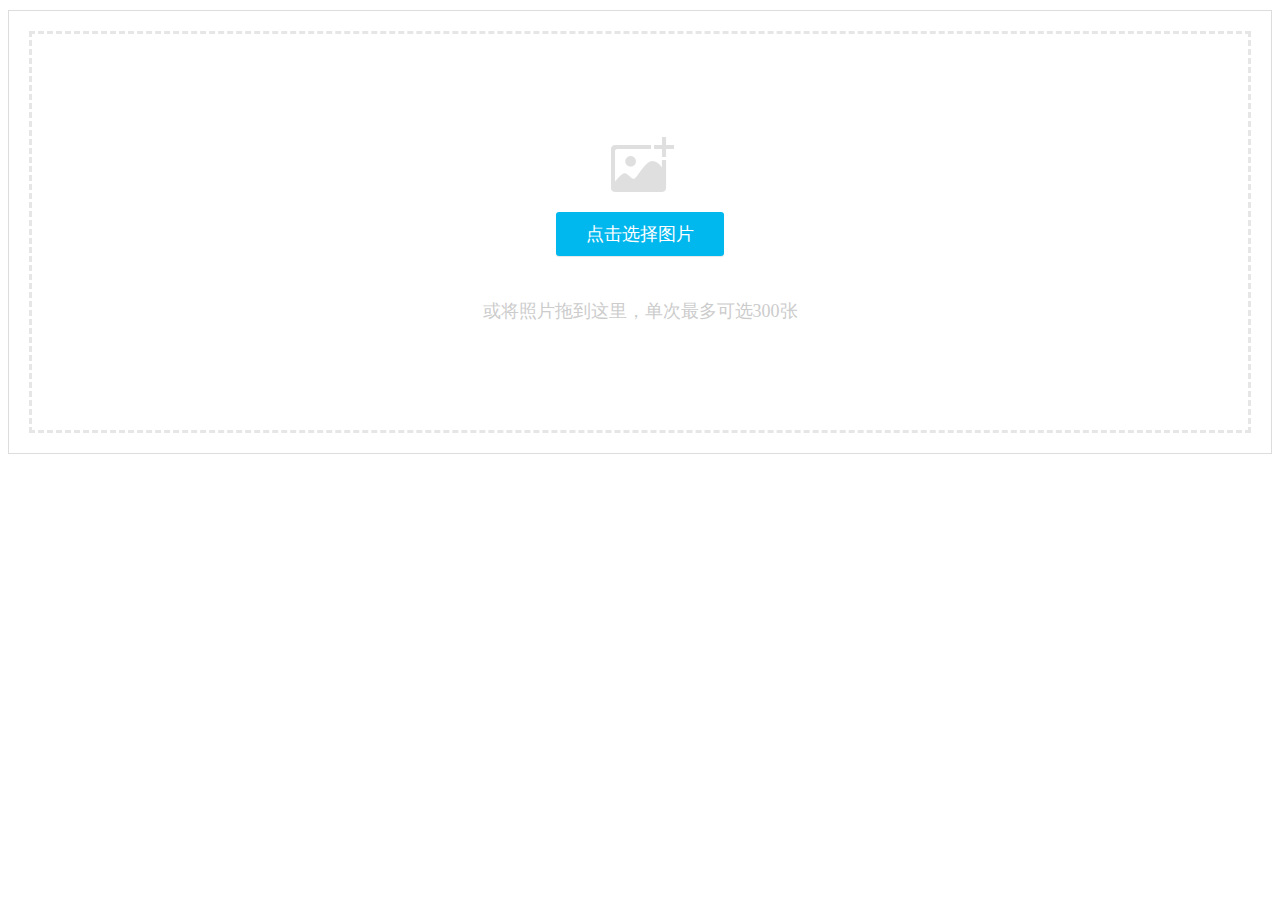
<file: WebRoot/ui/lib/webuploader/0.1.5/image-upload/index.html>
<!DOCTYPE HTML>
<html>
<head>
<meta charset="utf-8">
<title>WebUploader演示</title>
<link rel="stylesheet" type="text/css" href="../webuploader.css" />
</head>
<body>
<div class="uploader-list-container">
	<div class="queueList">
		<div id="dndArea" class="placeholder">
			<div id="filePicker-2"></div>
			<p>或将照片拖到这里，单次最多可选300张</p>
		</div>
	</div>
	<div class="statusBar" style="display:none;">
		<div class="progress"> <span class="text">0%</span> <span class="percentage"></span> </div>
		<div class="info"></div>
		<div class="btns">
			<div id="filePicker2"></div>
			<div class="uploadBtn">开始上传</div>
		</div>
	</div>
</div>
<script type="text/javascript" src="../../../jquery/1.9.1/jquery.min.js"></script> 
<script type="text/javascript" src="../webuploader.min.js"></script> 
<script type="text/javascript" src="upload.js"></script>
</body>
</html>
</file>
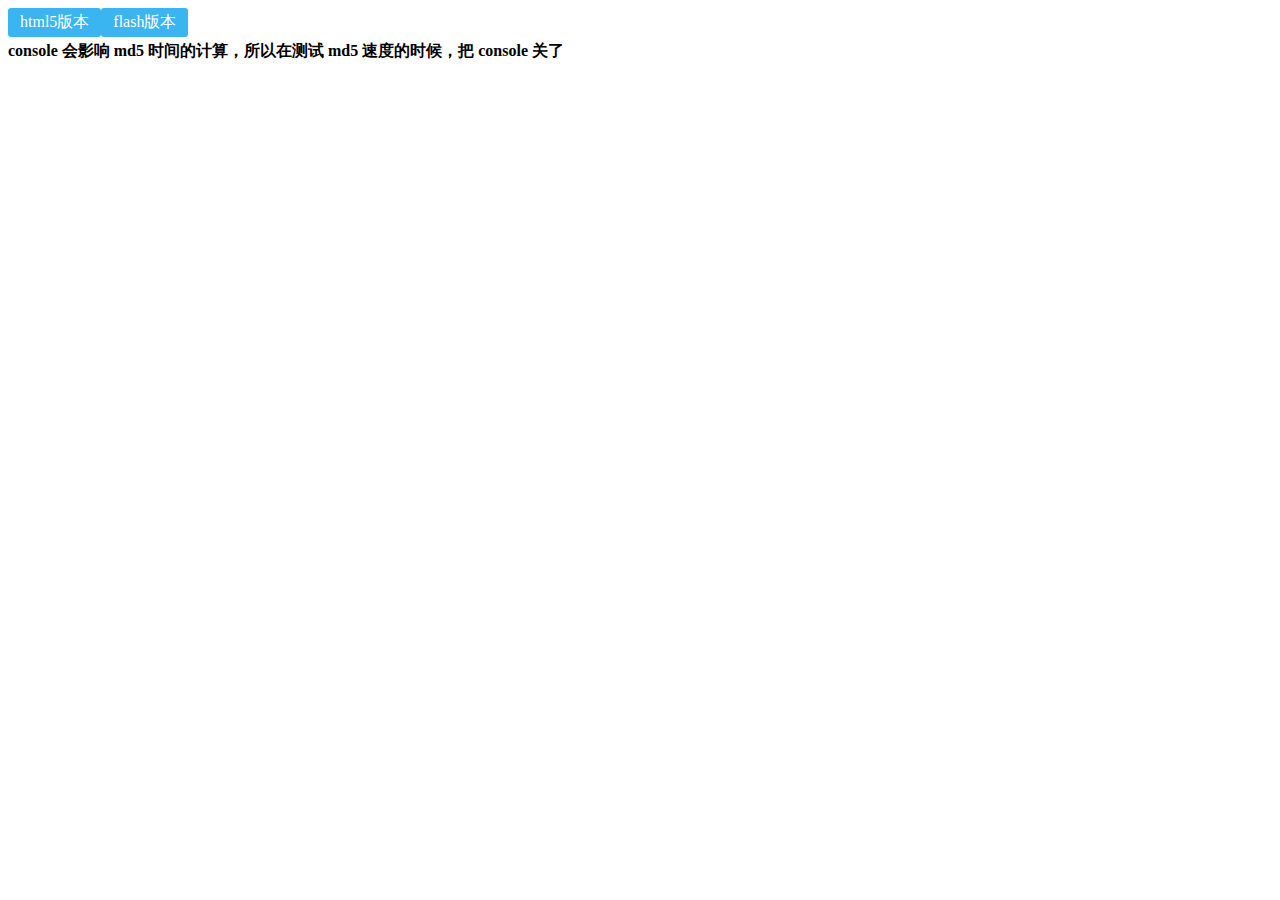
<file: WebRoot/ui/lib/webuploader/0.1.5/md5-demo/index.html>
<!DOCTYPE HTML>
<html>
<head>
<meta charset="utf-8">
<title>WebUploader演示 - 带裁剪功能</title>
<link rel="stylesheet" type="text/css" href="../webuploader.css" />
</head>
<body>
<div id="wrapper">
	<div class="uploader-container">
		<div id="filePicker">html5版本</div>
		<div id="filePicker2">flash版本</div>
	</div>
	<div id="log"> <strong>console 会影响 md5 时间的计算，所以在测试 md5 速度的时候，把 console 关了</strong> </div>
</div>
<script type="text/javascript" src="../../../jquery/1.9.1/jquery.min.js"></script> 
<script type="text/javascript" src="../webuploader.min.js"></script> 
<script type="text/javascript" src="script.js"></script>
</body>
</html>
</file>
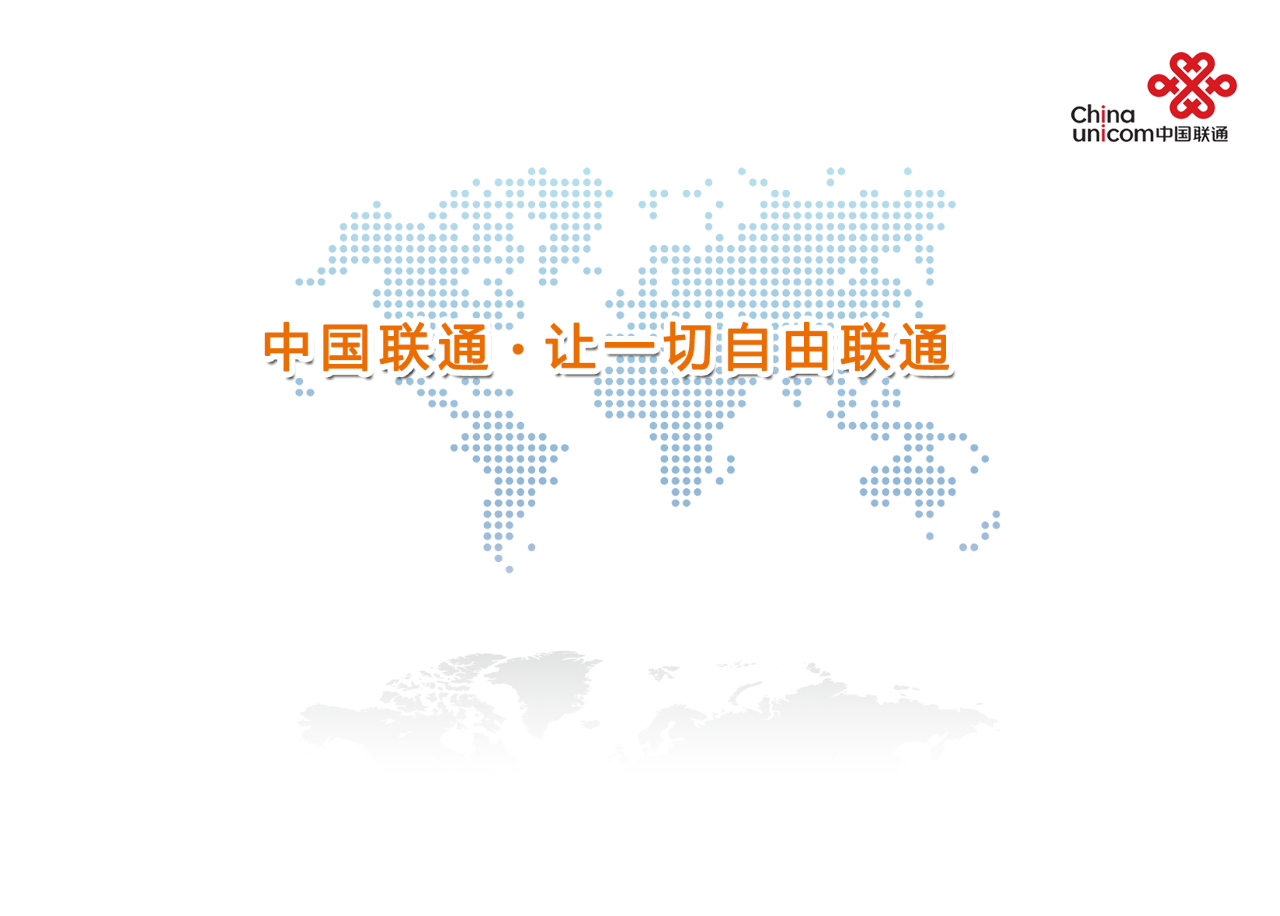
<file: WebRoot/html/welcome.html>
﻿<!DOCTYPE HTML>
<html>
<head>
    <meta charset="utf-8">
    <meta name="renderer" content="webkit|ie-comp|ie-stand">
    <meta http-equiv="X-UA-Compatible" content="IE=edge,chrome=1">
    <meta name="viewport"
          content="width=device-width,initial-scale=1,minimum-scale=1.0,maximum-scale=1.0,user-scalable=no"/>
    <meta http-equiv="Cache-Control" content="no-siteapp"/>
    <link rel="stylesheet" href="../ui/home-css/css/style.css">
    <title>欢迎页</title>
</head>
<body>
<div id="hig_t">
    <div class="hig_t-logo"></div>
</div>
<script type="text/javascript">
    var hig_t = window.innerHeight || document.documentElement.clientHeight || document.body.clientHeight;
    document.getElementById("hig_t").style.height = hig_t + "px";
</script>
</body>
</html>
</file>
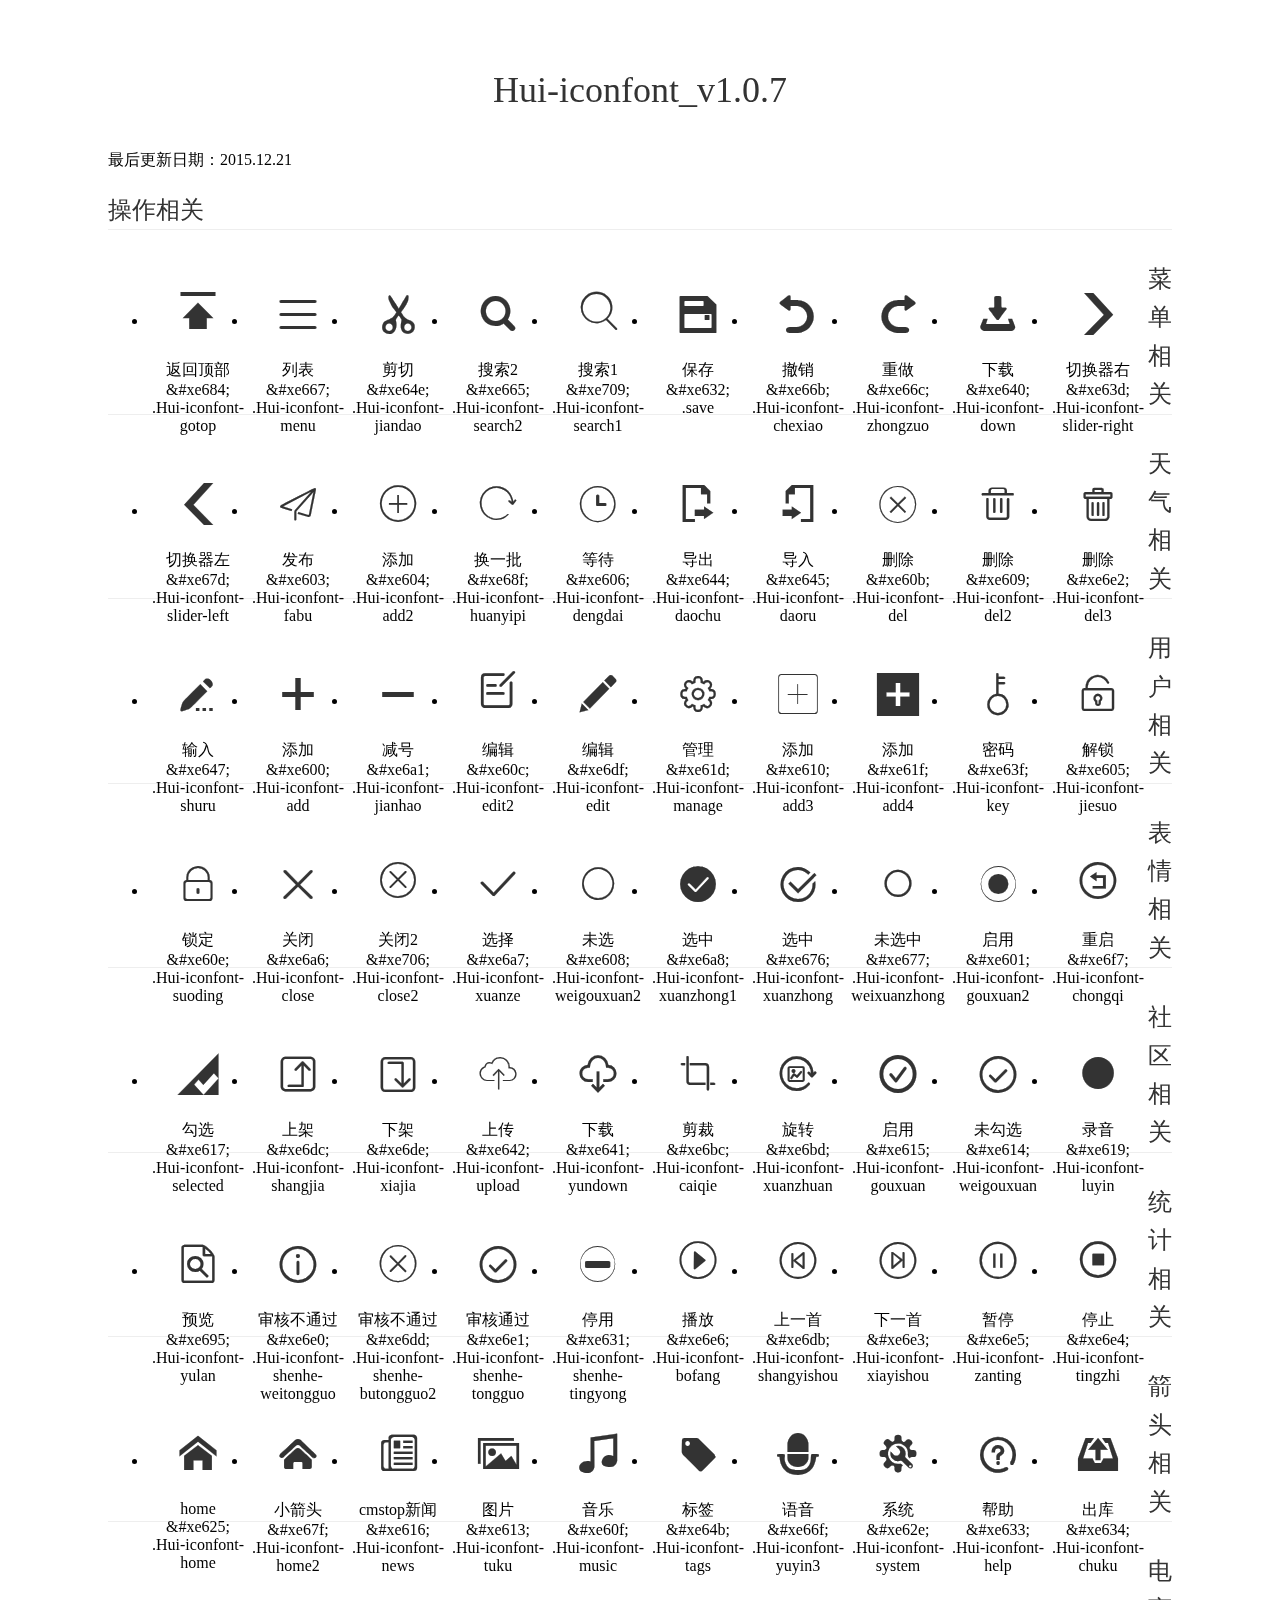
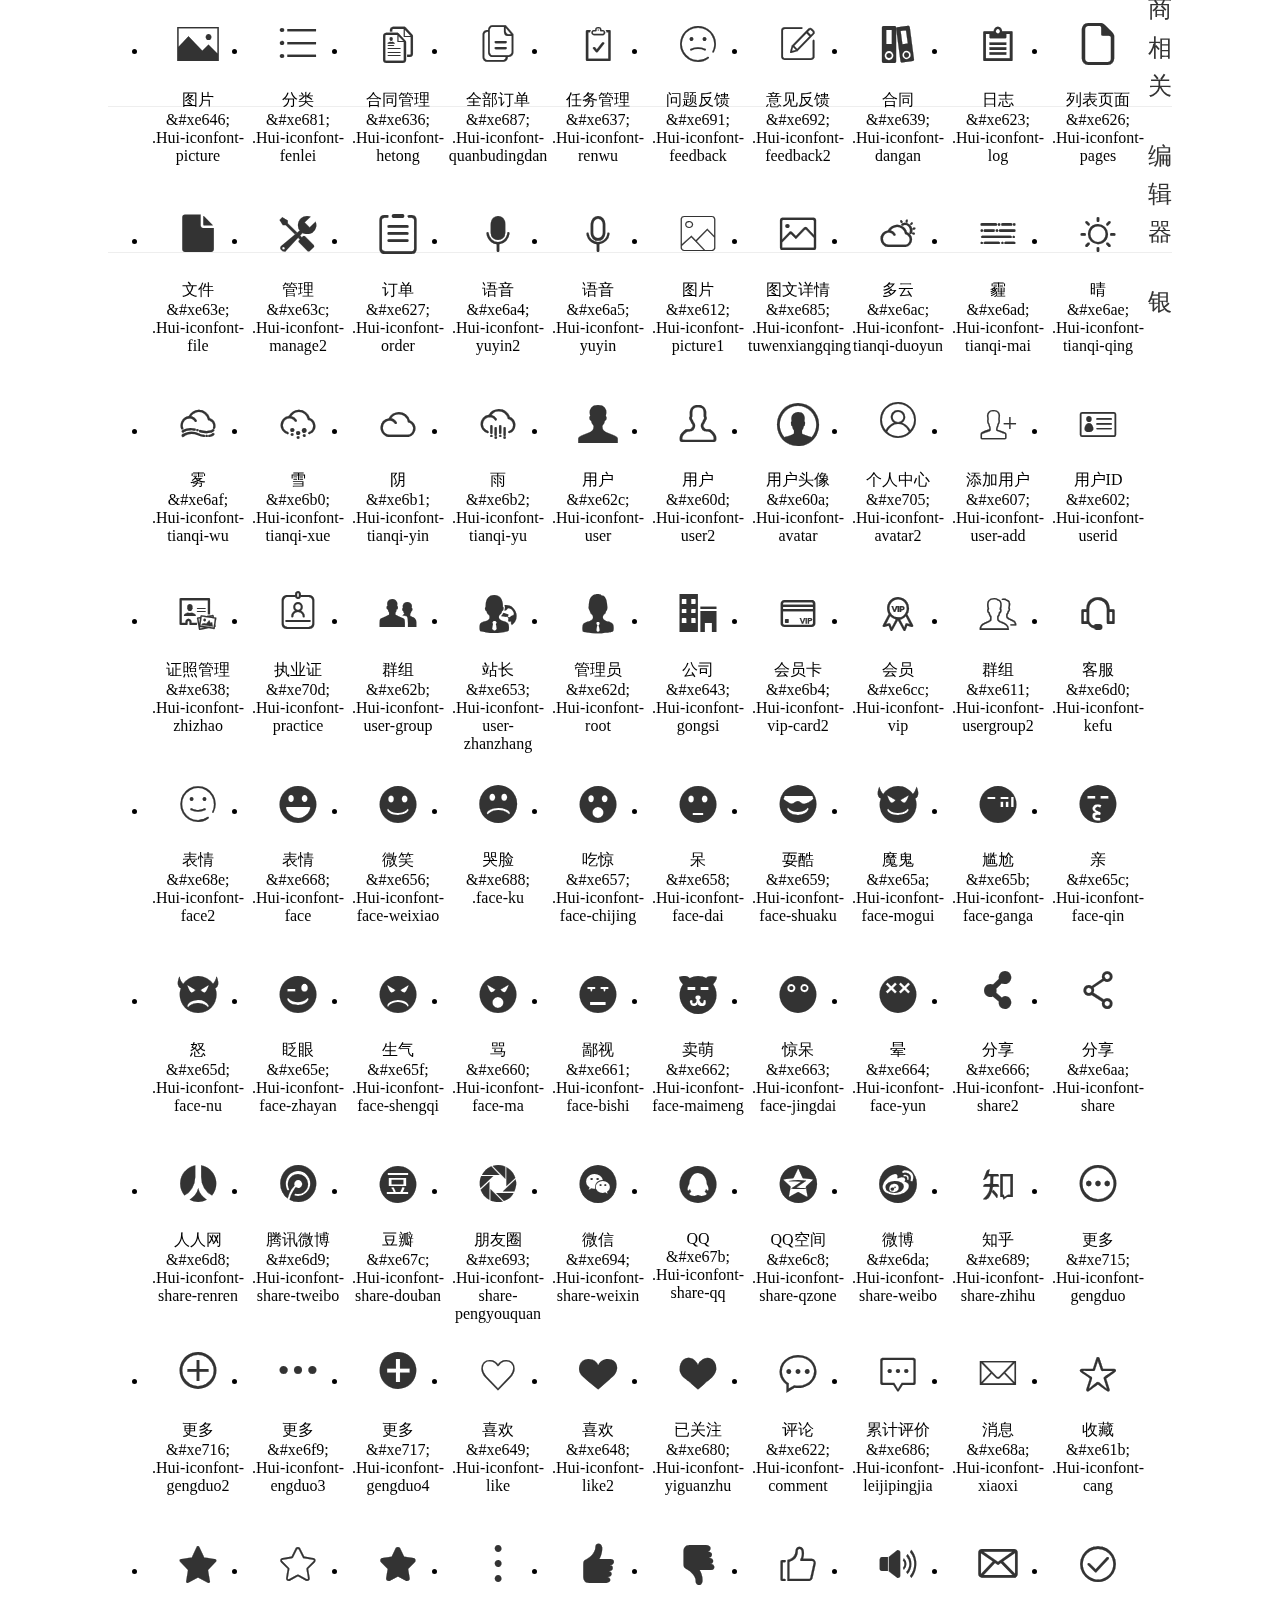
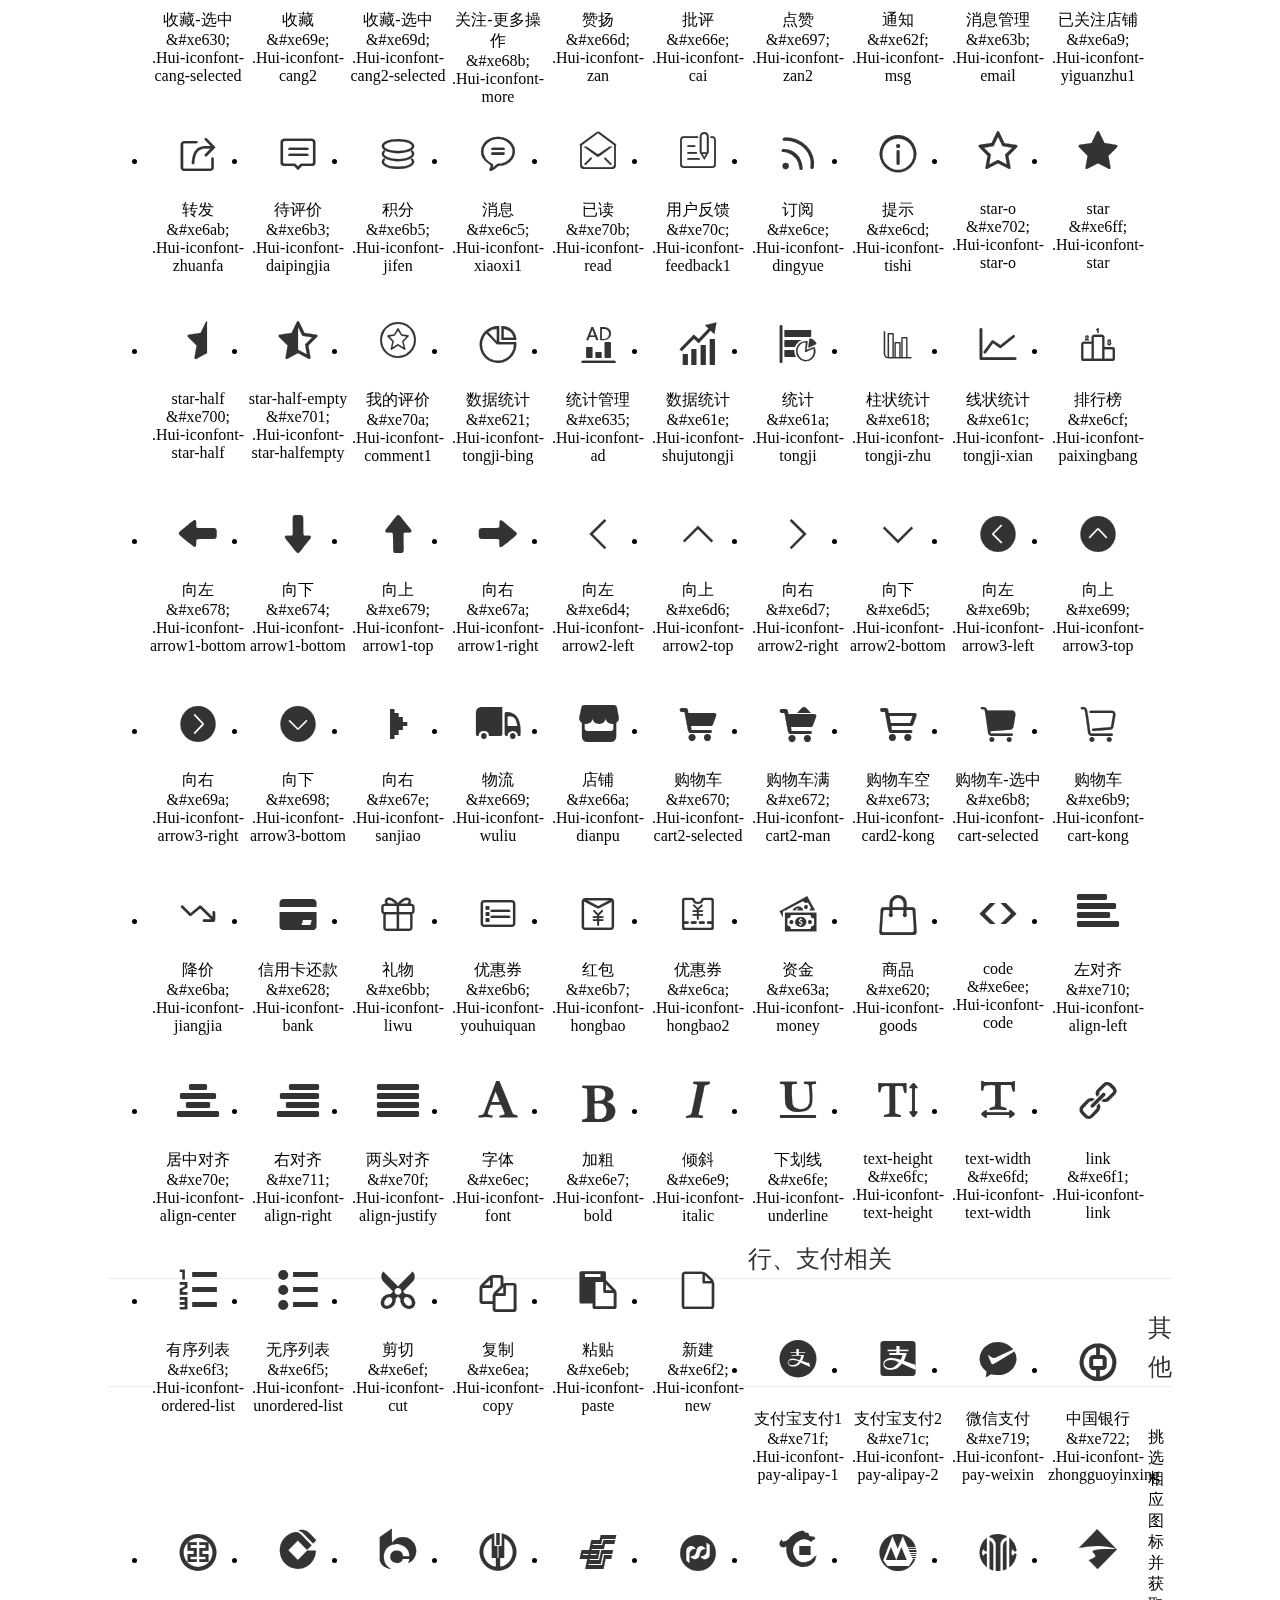
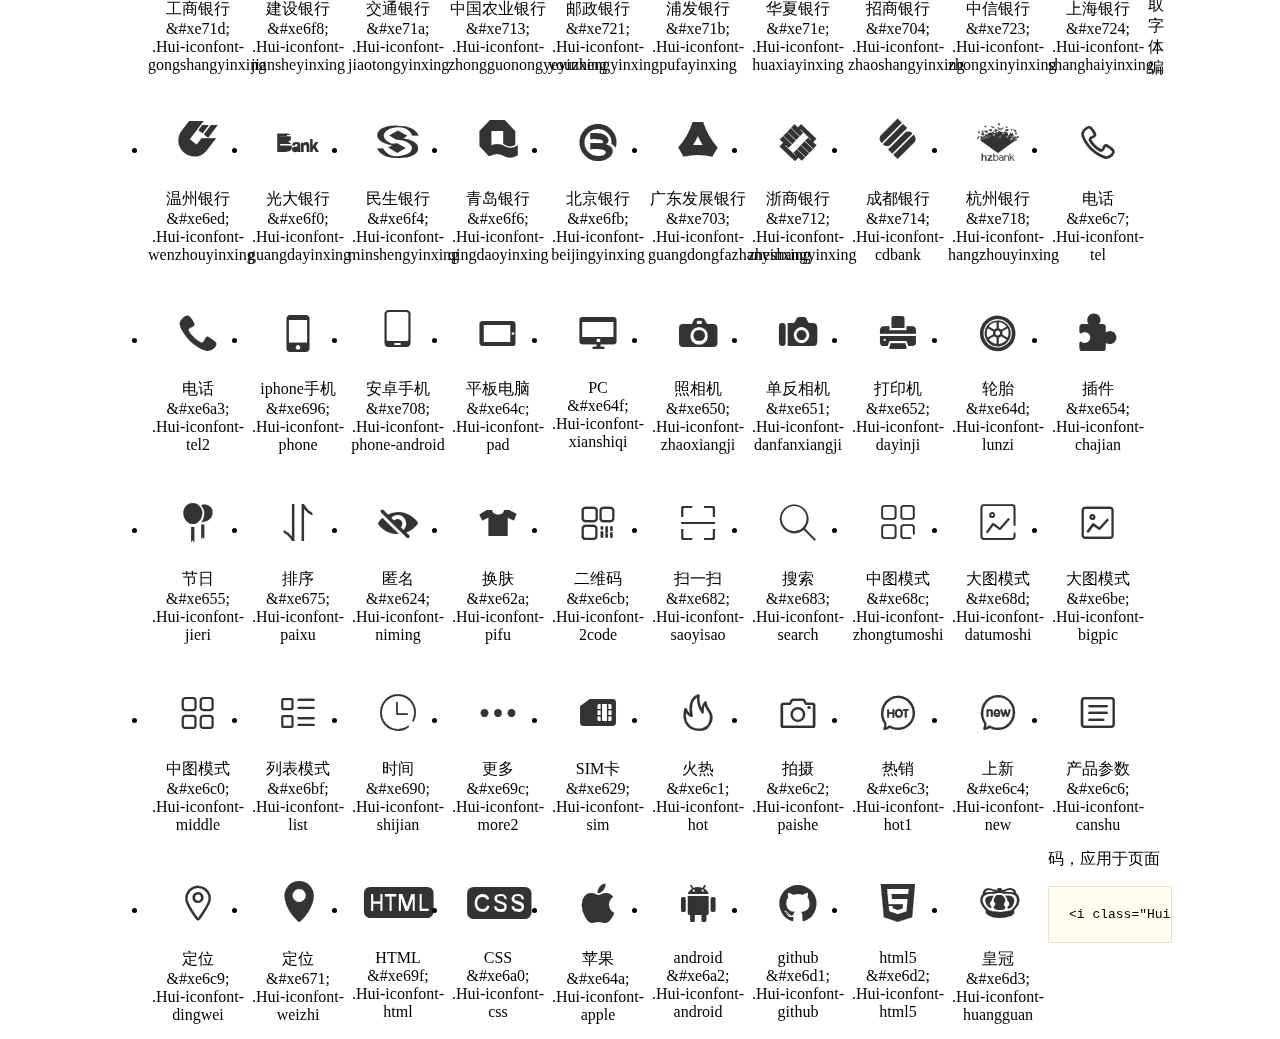
<file: WebRoot/ui/lib/Hui-iconfont/1.0.7/demo.html>
<!DOCTYPE html>
<html>
<head>
<meta charset="utf-8"/>
<title>IconFont</title>
<link href="http://static.h-ui.net/h-ui/css/H-ui.min.css" rel="stylesheet" type="text/css" />
<link rel="stylesheet" href="iconfont.css">
<style type="text/css">
.main {padding: 30px 100px;}
.main h1{font-size:36px; line-height:1.6; color:#333; text-align:center;margin-bottom:30px; font-weight:normal}
.main h2{ font-size:24px;line-height:1.6;color:#333;margin-bottom:30px; border-bottom: 1px solid #eee; font-weight:normal}

.helps { margin-top: 40px}
.helps pre{padding: 20px;margin: 10px 0;border: solid 1px #e7e1cd;background-color: #fffdef;overflow: auto}
.icon_lists li{float: left;width: 100px;height: 190px;text-align: center}
.icon_lists .Hui-iconfont{font-size: 42px;line-height: 100px;margin: 10px 0;color: #333;-webkit-transition: font-size 0.25s ease-out 0s;-moz-transition: font-size 0.25s ease-out 0s;transition: font-size 0.25s ease-out 0s}
.icon_lists .Hui-iconfont:hover { font-size: 100px}
</style>
</head>
<body>
<div class="main">
	<h1>Hui-iconfont_v1.0.7</h1>
	<p class="text-c c-999">最后更新日期：2015.12.21</p>
	<h2>操作相关</h2>
	<ul class="icon_lists cl">
		<li> <i class="icon Hui-iconfont">&#xe684;</i>
			<div class="name">返回顶部</div>
			<div class="code">&amp;#xe684;</div>
			<div class="fontclass">.Hui-iconfont-gotop</div>
		</li>
		<li><i class="icon Hui-iconfont">&#xe667;</i>
            <div class="name">列表</div>
            <div class="code">&amp;#xe667;</div>
            <div class="fontclass">.Hui-iconfont-menu</div>
        </li>
		<li> <i class="icon Hui-iconfont">&#xe64e;</i>
			<div class="name">剪切</div>
			<div class="code">&amp;#xe64e;</div>
			<div class="fontclass">.Hui-iconfont-jiandao</div>
		</li>
		<li> <i class="icon Hui-iconfont">&#xe665;</i>
			<div class="name">搜索2</div>
			<div class="code">&amp;#xe665;</div>
			<div class="fontclass">.Hui-iconfont-search2</div>
		</li>
		<li>
        	<i class="icon Hui-iconfont">&#xe709;</i>
            <div class="name">搜索1</div>
            <div class="code">&amp;#xe709;</div>
            <div class="fontclass">.Hui-iconfont-search1</div>
        </li>
		<li> <i class="icon Hui-iconfont">&#xe632;</i>
			<div class="name">保存</div>
			<div class="code">&amp;#xe632;</div>
			<div class="fontclass">.save</div>
		</li>
		<li> <i class="icon Hui-iconfont">&#xe66b;</i>
			<div class="name">撤销</div>
			<div class="code">&amp;#xe66b;</div>
			<div class="fontclass">.Hui-iconfont-chexiao</div>
		</li>
		<li> <i class="icon Hui-iconfont">&#xe66c;</i>
			<div class="name">重做</div>
			<div class="code">&amp;#xe66c;</div>
			<div class="fontclass">.Hui-iconfont-zhongzuo</div>
		</li>
		<li> <i class="icon Hui-iconfont">&#xe640;</i>
			<div class="name">下载</div>
			<div class="code">&amp;#xe640;</div>
			<div class="fontclass">.Hui-iconfont-down</div>
		</li>
		<li> <i class="icon Hui-iconfont">&#xe63d;</i>
			<div class="name">切换器右</div>
			<div class="code">&amp;#xe63d;</div>
			<div class="fontclass">.Hui-iconfont-slider-right</div>
		</li>
		<li> <i class="icon Hui-iconfont">&#xe67d;</i>
			<div class="name">切换器左</div>
			<div class="code">&amp;#xe67d;</div>
			<div class="fontclass">.Hui-iconfont-slider-left</div>
		</li>
		<li> <i class="icon Hui-iconfont">&#xe603;</i>
			<div class="name">发布</div>
			<div class="code">&amp;#xe603;</div>
			<div class="fontclass">.Hui-iconfont-fabu</div>
		</li>
		<li> <i class="icon Hui-iconfont">&#xe604;</i>
			<div class="name">添加</div>
			<div class="code">&amp;#xe604;</div>
			<div class="fontclass">.Hui-iconfont-add2</div>
		</li>
		<li> <i class="icon Hui-iconfont">&#xe68f;</i>
			<div class="name">换一批</div>
			<div class="code">&amp;#xe68f;</div>
			<div class="fontclass">.Hui-iconfont-huanyipi</div>
		</li>
		<li> <i class="icon Hui-iconfont">&#xe606;</i>
			<div class="name">等待</div>
			<div class="code">&amp;#xe606;</div>
			<div class="fontclass">.Hui-iconfont-dengdai</div>
		</li>
		<li> <i class="icon Hui-iconfont">&#xe644;</i>
			<div class="name">导出</div>
			<div class="code">&amp;#xe644;</div>
			<div class="fontclass">.Hui-iconfont-daochu</div>
		</li>
		<li> <i class="icon Hui-iconfont">&#xe645;</i>
			<div class="name">导入</div>
			<div class="code">&amp;#xe645;</div>
			<div class="fontclass">.Hui-iconfont-daoru</div>
		</li>
		<li> <i class="icon Hui-iconfont">&#xe60b;</i>
			<div class="name">删除</div>
			<div class="code">&amp;#xe60b;</div>
			<div class="fontclass">.Hui-iconfont-del</div>
		</li>
		<li> <i class="icon Hui-iconfont">&#xe609;</i>
			<div class="name">删除</div>
			<div class="code">&amp;#xe609;</div>
			<div class="fontclass">.Hui-iconfont-del2</div>
		</li>
		<li> <i class="icon Hui-iconfont">&#xe6e2;</i>
			<div class="name">删除</div>
			<div class="code">&amp;#xe6e2;</div>
			<div class="fontclass">.Hui-iconfont-del3</div>
		</li>
		<li> <i class="icon Hui-iconfont">&#xe647;</i>
			<div class="name">输入</div>
			<div class="code">&amp;#xe647;</div>
			<div class="fontclass">.Hui-iconfont-shuru</div>
		</li>
		<li> <i class="icon Hui-iconfont">&#xe600;</i>
			<div class="name">添加</div>
			<div class="code">&amp;#xe600;</div>
			<div class="fontclass">.Hui-iconfont-add</div>
		</li>
		<li> <i class="icon Hui-iconfont">&#xe6a1;</i>
			<div class="name">减号</div>
			<div class="code">&amp;#xe6a1;</div>
			<div class="fontclass">.Hui-iconfont-jianhao</div>
		</li>
		<li> <i class="icon Hui-iconfont">&#xe60c;</i>
			<div class="name">编辑</div>
			<div class="code">&amp;#xe60c;</div>
			<div class="fontclass">.Hui-iconfont-edit2</div>
		</li>
		<li> <i class="icon Hui-iconfont">&#xe6df;</i>
			<div class="name">编辑</div>
			<div class="code">&amp;#xe6df;</div>
			<div class="fontclass">.Hui-iconfont-edit</div>
		</li>
		<li> <i class="icon Hui-iconfont">&#xe61d;</i>
			<div class="name">管理</div>
			<div class="code">&amp;#xe61d;</div>
			<div class="fontclass">.Hui-iconfont-manage</div>
		</li>
		<li> <i class="icon Hui-iconfont">&#xe610;</i>
			<div class="name">添加</div>
			<div class="code">&amp;#xe610;</div>
			<div class="fontclass">.Hui-iconfont-add3</div>
		</li>
		<li> <i class="icon Hui-iconfont">&#xe61f;</i>
			<div class="name">添加</div>
			<div class="code">&amp;#xe61f;</div>
			<div class="fontclass">.Hui-iconfont-add4</div>
		</li>
		<li> <i class="icon Hui-iconfont">&#xe63f;</i>
			<div class="name">密码</div>
			<div class="code">&amp;#xe63f;</div>
			<div class="fontclass">.Hui-iconfont-key</div>
		</li>
		<li> <i class="icon Hui-iconfont">&#xe605;</i>
			<div class="name">解锁</div>
			<div class="code">&amp;#xe605;</div>
			<div class="fontclass">.Hui-iconfont-jiesuo</div>
		</li>
		<li> <i class="icon Hui-iconfont">&#xe60e;</i>
			<div class="name">锁定</div>
			<div class="code">&amp;#xe60e;</div>
			<div class="fontclass">.Hui-iconfont-suoding</div>
		</li>
		<li> <i class="icon Hui-iconfont">&#xe6a6;</i>
			<div class="name">关闭</div>
			<div class="code">&amp;#xe6a6;</div>
			<div class="fontclass">.Hui-iconfont-close</div>
		</li>
		<li>
        	<i class="icon Hui-iconfont">&#xe706;</i>
            <div class="name">关闭2</div>
            <div class="code">&amp;#xe706;</div>
            <div class="fontclass">.Hui-iconfont-close2</div>
        </li>
		<li> <i class="icon Hui-iconfont">&#xe6a7;</i>
			<div class="name">选择</div>
			<div class="code">&amp;#xe6a7;</div>
			<div class="fontclass">.Hui-iconfont-xuanze</div>
		</li>
		<li> <i class="icon Hui-iconfont">&#xe608;</i>
			<div class="name">未选</div>
			<div class="code">&amp;#xe608;</div>
			<div class="fontclass">.Hui-iconfont-weigouxuan2</div>
		</li>
		<li> <i class="icon Hui-iconfont">&#xe6a8;</i>
			<div class="name">选中</div>
			<div class="code">&amp;#xe6a8;</div>
			<div class="fontclass">.Hui-iconfont-xuanzhong1</div>
		</li>
		<li> <i class="icon Hui-iconfont">&#xe676;</i>
			<div class="name">选中</div>
			<div class="code">&amp;#xe676;</div>
			<div class="fontclass">.Hui-iconfont-xuanzhong</div>
		</li>
		<li> <i class="icon Hui-iconfont">&#xe677;</i>
			<div class="name">未选中</div>
			<div class="code">&amp;#xe677;</div>
			<div class="fontclass">.Hui-iconfont-weixuanzhong</div>
		</li>
		<li> <i class="icon Hui-iconfont">&#xe601;</i>
			<div class="name">启用</div>
			<div class="code">&amp;#xe601;</div>
			<div class="fontclass">.Hui-iconfont-gouxuan2</div>
		</li>
		<li> <i class="icon Hui-iconfont">&#xe6f7;</i>
			<div class="name">重启</div>
			<div class="code">&amp;#xe6f7;</div>
			<div class="fontclass">.Hui-iconfont-chongqi</div>
		</li>
		<li> <i class="icon Hui-iconfont">&#xe617;</i>
			<div class="name">勾选</div>
			<div class="code">&amp;#xe617;</div>
			<div class="fontclass">.Hui-iconfont-selected</div>
		</li>
		<li> <i class="icon Hui-iconfont">&#xe6dc;</i>
			<div class="name">上架</div>
			<div class="code">&amp;#xe6dc;</div>
			<div class="fontclass">.Hui-iconfont-shangjia</div>
		</li>
		<li> <i class="icon Hui-iconfont">&#xe6de;</i>
			<div class="name">下架</div>
			<div class="code">&amp;#xe6de;</div>
			<div class="fontclass">.Hui-iconfont-xiajia</div>
		</li>
		<li> <i class="icon Hui-iconfont">&#xe642;</i>
			<div class="name">上传</div>
			<div class="code">&amp;#xe642;</div>
			<div class="fontclass">.Hui-iconfont-upload</div>
		</li>
		<li> <i class="icon Hui-iconfont">&#xe641;</i>
			<div class="name">下载</div>
			<div class="code">&amp;#xe641;</div>
			<div class="fontclass">.Hui-iconfont-yundown</div>
		</li>
		<li> <i class="icon Hui-iconfont">&#xe6bc;</i>
			<div class="name">剪裁</div>
			<div class="code">&amp;#xe6bc;</div>
			<div class="fontclass">.Hui-iconfont-caiqie</div>
		</li>
		<li> <i class="icon Hui-iconfont">&#xe6bd;</i>
			<div class="name">旋转</div>
			<div class="code">&amp;#xe6bd;</div>
			<div class="fontclass">.Hui-iconfont-xuanzhuan</div>
		</li>
		<li> <i class="icon Hui-iconfont">&#xe615;</i>
			<div class="name">启用</div>
			<div class="code">&amp;#xe615;</div>
			<div class="fontclass">.Hui-iconfont-gouxuan</div>
		</li>
		<li> <i class="icon Hui-iconfont">&#xe6e1;</i>
			<div class="name">未勾选</div>
			<div class="code">&amp;#xe614;</div>
			<div class="fontclass">.Hui-iconfont-weigouxuan</div>
		</li>
		<li> <i class="icon Hui-iconfont">&#xe619;</i>
			<div class="name">录音</div>
			<div class="code">&amp;#xe619;</div>
			<div class="fontclass">.Hui-iconfont-luyin</div>
		</li>
		
		<li> <i class="icon Hui-iconfont">&#xe695;</i>
			<div class="name">预览</div>
			<div class="code">&amp;#xe695;</div>
			<div class="fontclass">.Hui-iconfont-yulan</div>
		</li>
		<li> <i class="icon Hui-iconfont">&#xe6e0;</i>
			<div class="name">审核不通过</div>
			<div class="code">&amp;#xe6e0;</div>
			<div class="fontclass">.Hui-iconfont-shenhe-weitongguo</div>
		</li>
		<li> <i class="icon Hui-iconfont">&#xe6dd;</i>
			<div class="name">审核不通过</div>
			<div class="code">&amp;#xe6dd;</div>
			<div class="fontclass">.Hui-iconfont-shenhe-butongguo2</div>
		</li>
		<li> <i class="icon Hui-iconfont">&#xe6e1;</i>
			<div class="name">审核通过</div>
			<div class="code">&amp;#xe6e1;</div>
			<div class="fontclass">.Hui-iconfont-shenhe-tongguo</div>
		</li>
		<li>
			<i class="icon Hui-iconfont">&#xe631;</i>
			<div class="name">停用</div>
			<div class="code">&amp;#xe631;</div>
			<div class="fontclass">.Hui-iconfont-shenhe-tingyong</div>
		</li>
		<li>
            <i class="icon Hui-iconfont">&#xe6e6;</i>
            <div class="name">播放</div>
            <div class="code">&amp;#xe6e6;</div>
            <div class="fontclass">.Hui-iconfont-bofang</div>
        </li>
        <li>
        	<i class="icon Hui-iconfont">&#xe6db;</i>
            <div class="name">上一首</div>
            <div class="code">&amp;#xe6db;</div>
            <div class="fontclass">.Hui-iconfont-shangyishou</div>
        </li>
        <li>
        	<i class="icon Hui-iconfont">&#xe6e3;</i>
            <div class="name">下一首</div>
            <div class="code">&amp;#xe6e3;</div>
            <div class="fontclass">.Hui-iconfont-xiayishou</div>
        </li>
        <li>
        	<i class="icon Hui-iconfont">&#xe6e5;</i>
            <div class="name">暂停</div>
            <div class="code">&amp;#xe6e5;</div>
            <div class="fontclass">.Hui-iconfont-zanting</div>
        </li>
        <li>
        	<i class="icon Hui-iconfont">&#xe6e4;</i>
            <div class="name">停止</div>
            <div class="code">&amp;#xe6e4;</div>
            <div class="fontclass">.Hui-iconfont-tingzhi</div>
        </li>
	</ul>
	<h2>菜单相关</h2>
	<ul class="icon_lists cl">
		<li> <i class="icon Hui-iconfont">&#xe625;</i>
			<div class="name">home</div>
			<div class="code">&amp;#xe625;</div>
			<div class="fontclass">.Hui-iconfont-home</div>
		</li>
		<li> <i class="icon Hui-iconfont">&#xe67f;</i>
			<div class="name">小箭头</div>
			<div class="code">&amp;#xe67f;</div>
			<div class="fontclass">.Hui-iconfont-home2</div>
		</li>
		<li> <i class="icon Hui-iconfont">&#xe616;</i>
			<div class="name">cmstop新闻</div>
			<div class="code">&amp;#xe616;</div>
			<div class="fontclass">.Hui-iconfont-news</div>
		</li>
		<li> <i class="icon Hui-iconfont">&#xe613;</i>
			<div class="name">图片</div>
			<div class="code">&amp;#xe613;</div>
			<div class="fontclass">.Hui-iconfont-tuku</div>
		</li>
		<li> <i class="icon Hui-iconfont">&#xe60f;</i>
			<div class="name">音乐</div>
			<div class="code">&amp;#xe60f;</div>
			<div class="fontclass">.Hui-iconfont-music</div>
		</li>
		<li> <i class="icon Hui-iconfont">&#xe64b;</i>
			<div class="name">标签</div>
			<div class="code">&amp;#xe64b;</div>
			<div class="fontclass">.Hui-iconfont-tags</div>
		</li>
		<li> <i class="icon Hui-iconfont">&#xe66f;</i>
			<div class="name">语音</div>
			<div class="code">&amp;#xe66f;</div>
			<div class="fontclass">.Hui-iconfont-yuyin3</div>
		</li>
		<li> <i class="icon Hui-iconfont">&#xe62e;</i>
			<div class="name">系统</div>
			<div class="code">&amp;#xe62e;</div>
			<div class="fontclass">.Hui-iconfont-system</div>
		</li>
		<li> <i class="icon Hui-iconfont">&#xe633;</i>
			<div class="name">帮助</div>
			<div class="code">&amp;#xe633;</div>
			<div class="fontclass">.Hui-iconfont-help</div>
		</li>
		<li> <i class="icon Hui-iconfont">&#xe634;</i>
			<div class="name">出库</div>
			<div class="code">&amp;#xe634;</div>
			<div class="fontclass">.Hui-iconfont-chuku</div>
		</li>
		<li> <i class="icon Hui-iconfont">&#xe646;</i>
			<div class="name">图片</div>
			<div class="code">&amp;#xe646;</div>
			<div class="fontclass">.Hui-iconfont-picture</div>
		</li>
		<li> <i class="icon Hui-iconfont">&#xe681;</i>
			<div class="name">分类</div>
			<div class="code">&amp;#xe681;</div>
			<div class="fontclass">.Hui-iconfont-fenlei</div>
		</li>
		<li> <i class="icon Hui-iconfont">&#xe636;</i>
			<div class="name">合同管理</div>
			<div class="code">&amp;#xe636;</div>
			<div class="fontclass">.Hui-iconfont-hetong</div>
		</li>
		<li> <i class="icon Hui-iconfont">&#xe687;</i>
			<div class="name">全部订单</div>
			<div class="code">&amp;#xe687;</div>
			<div class="fontclass">.Hui-iconfont-quanbudingdan</div>
		</li>
		<li> <i class="icon Hui-iconfont">&#xe637;</i>
			<div class="name">任务管理</div>
			<div class="code">&amp;#xe637;</div>
			<div class="fontclass">.Hui-iconfont-renwu</div>
		</li>
		<li> <i class="icon Hui-iconfont">&#xe691;</i>
			<div class="name">问题反馈</div>
			<div class="code">&amp;#xe691;</div>
			<div class="fontclass">.Hui-iconfont-feedback</div>
		</li>
		<li> <i class="icon Hui-iconfont">&#xe692;</i>
			<div class="name">意见反馈</div>
			<div class="code">&amp;#xe692;</div>
			<div class="fontclass">.Hui-iconfont-feedback2</div>
		</li>
		<li> <i class="icon Hui-iconfont">&#xe639;</i>
			<div class="name">合同</div>
			<div class="code">&amp;#xe639;</div>
			<div class="fontclass">.Hui-iconfont-dangan</div>
		</li>
		<li> <i class="icon Hui-iconfont">&#xe623;</i>
			<div class="name">日志</div>
			<div class="code">&amp;#xe623;</div>
			<div class="fontclass">.Hui-iconfont-log</div>
		</li>
		<li> <i class="icon Hui-iconfont">&#xe626;</i>
			<div class="name">列表页面</div>
			<div class="code">&amp;#xe626;</div>
			<div class="fontclass">.Hui-iconfont-pages</div>
		</li>
		<li> <i class="icon Hui-iconfont">&#xe63e;</i>
			<div class="name">文件</div>
			<div class="code">&amp;#xe63e;</div>
			<div class="fontclass">.Hui-iconfont-file</div>
		</li>
		<li> <i class="icon Hui-iconfont">&#xe63c;</i>
			<div class="name">管理</div>
			<div class="code">&amp;#xe63c;</div>
			<div class="fontclass">.Hui-iconfont-manage2</div>
		</li>
		<li> <i class="icon Hui-iconfont">&#xe627;</i>
			<div class="name">订单</div>
			<div class="code">&amp;#xe627;</div>
			<div class="fontclass">.Hui-iconfont-order</div>
		</li>
		<li> <i class="icon Hui-iconfont">&#xe6a4;</i>
			<div class="name">语音</div>
			<div class="code">&amp;#xe6a4;</div>
			<div class="fontclass">.Hui-iconfont-yuyin2</div>
		</li>
		<li> <i class="icon Hui-iconfont">&#xe6a5;</i>
			<div class="name">语音</div>
			<div class="code">&amp;#xe6a5;</div>
			<div class="fontclass">.Hui-iconfont-yuyin</div>
		</li>
		<li> <i class="icon Hui-iconfont">&#xe612;</i>
			<div class="name">图片</div>
			<div class="code">&amp;#xe612;</div>
			<div class="fontclass">.Hui-iconfont-picture1</div>
		</li>
		<li> <i class="icon Hui-iconfont">&#xe685;</i>
			<div class="name">图文详情</div>
			<div class="code">&amp;#xe685;</div>
			<div class="fontclass">.Hui-iconfont-tuwenxiangqing</div>
		</li>
	</ul>
	<h2>天气相关</h2>
	<ul class="icon_lists cl">
		<li> <i class="icon Hui-iconfont">&#xe6ac;</i>
			<div class="name">多云</div>
			<div class="code">&amp;#xe6ac;</div>
			<div class="fontclass">.Hui-iconfont-tianqi-duoyun</div>
		</li>
		<li> <i class="icon Hui-iconfont">&#xe6ad;</i>
			<div class="name">霾</div>
			<div class="code">&amp;#xe6ad;</div>
			<div class="fontclass">.Hui-iconfont-tianqi-mai</div>
		</li>
		<li> <i class="icon Hui-iconfont">&#xe6ae;</i>
			<div class="name">晴</div>
			<div class="code">&amp;#xe6ae;</div>
			<div class="fontclass">.Hui-iconfont-tianqi-qing</div>
		</li>
		<li> <i class="icon Hui-iconfont">&#xe6af;</i>
			<div class="name">雾</div>
			<div class="code">&amp;#xe6af;</div>
			<div class="fontclass">.Hui-iconfont-tianqi-wu</div>
		</li>
		<li> <i class="icon Hui-iconfont">&#xe6b0;</i>
			<div class="name">雪</div>
			<div class="code">&amp;#xe6b0;</div>
			<div class="fontclass">.Hui-iconfont-tianqi-xue</div>
		</li>
		<li> <i class="icon Hui-iconfont">&#xe6b1;</i>
			<div class="name">阴</div>
			<div class="code">&amp;#xe6b1;</div>
			<div class="fontclass">.Hui-iconfont-tianqi-yin</div>
		</li>
		<li> <i class="icon Hui-iconfont">&#xe6b2;</i>
			<div class="name">雨</div>
			<div class="code">&amp;#xe6b2;</div>
			<div class="fontclass">.Hui-iconfont-tianqi-yu</div>
		</li>
	</ul>
	<h2>用户相关</h2>
	<ul class="icon_lists cl">
		<li> <i class="icon Hui-iconfont">&#xe62c;</i>
			<div class="name">用户</div>
			<div class="code">&amp;#xe62c;</div>
			<div class="fontclass">.Hui-iconfont-user</div>
		</li>
		<li> <i class="icon Hui-iconfont">&#xe60d;</i>
			<div class="name">用户</div>
			<div class="code">&amp;#xe60d;</div>
			<div class="fontclass">.Hui-iconfont-user2</div>
		</li>
		<li> <i class="icon Hui-iconfont">&#xe60a;</i>
			<div class="name">用户头像</div>
			<div class="code">&amp;#xe60a;</div>
			<div class="fontclass">.Hui-iconfont-avatar</div>
		</li>
		<li>
        	<i class="icon Hui-iconfont">&#xe705;</i>
            <div class="name">个人中心</div>
            <div class="code">&amp;#xe705;</div>
            <div class="fontclass">.Hui-iconfont-avatar2</div>
        </li>
		<li> <i class="icon Hui-iconfont">&#xe607;</i>
			<div class="name">添加用户</div>
			<div class="code">&amp;#xe607;</div>
			<div class="fontclass">.Hui-iconfont-user-add</div>
		</li>
		<li> <i class="icon Hui-iconfont">&#xe602;</i>
			<div class="name">用户ID</div>
			<div class="code">&amp;#xe602;</div>
			<div class="fontclass">.Hui-iconfont-userid</div>
		</li>
		<li> <i class="icon Hui-iconfont">&#xe638;</i>
			<div class="name">证照管理</div>
			<div class="code">&amp;#xe638;</div>
			<div class="fontclass">.Hui-iconfont-zhizhao</div>
		</li>
		<li>
        	<i class="icon Hui-iconfont">&#xe70d;</i>
            <div class="name">执业证</div>
            <div class="code">&amp;#xe70d;</div>
            <div class="fontclass">.Hui-iconfont-practice</div>
        </li>
		<li> <i class="icon Hui-iconfont">&#xe62b;</i>
			<div class="name">群组</div>
			<div class="code">&amp;#xe62b;</div>
			<div class="fontclass">.Hui-iconfont-user-group</div>
		</li>
		<li> <i class="icon Hui-iconfont">&#xe653;</i>
			<div class="name">站长</div>
			<div class="code">&amp;#xe653;</div>
			<div class="fontclass">.Hui-iconfont-user-zhanzhang</div>
		</li>
		<li> <i class="icon Hui-iconfont">&#xe62d;</i>
			<div class="name">管理员</div>
			<div class="code">&amp;#xe62d;</div>
			<div class="fontclass">.Hui-iconfont-root</div>
		</li>
		<li> <i class="icon Hui-iconfont">&#xe643;</i>
			<div class="name">公司</div>
			<div class="code">&amp;#xe643;</div>
			<div class="fontclass">.Hui-iconfont-gongsi</div>
		</li>
		<li> <i class="icon Hui-iconfont">&#xe6b4;</i>
			<div class="name">会员卡</div>
			<div class="code">&amp;#xe6b4;</div>
			<div class="fontclass">.Hui-iconfont-vip-card2</div>
		</li>
		<li> <i class="icon Hui-iconfont">&#xe6cc;</i>
			<div class="name">会员</div>
			<div class="code">&amp;#xe6cc;</div>
			<div class="fontclass">.Hui-iconfont-vip</div>
		</li>
		<li> <i class="icon Hui-iconfont">&#xe611;</i>
			<div class="name">群组</div>
			<div class="code">&amp;#xe611;</div>
			<div class="fontclass">.Hui-iconfont-usergroup2</div>
		</li>
		<li> <i class="icon Hui-iconfont">&#xe6d0;</i>
			<div class="name">客服</div>
			<div class="code">&amp;#xe6d0;</div>
			<div class="fontclass">.Hui-iconfont-kefu</div>
		</li>
	</ul>
	<h2>表情相关</h2>
	<ul class="icon_lists cl">
		<li> <i class="icon Hui-iconfont">&#xe68e;</i>
			<div class="name">表情</div>
			<div class="code">&amp;#xe68e;</div>
			<div class="fontclass">.Hui-iconfont-face2</div>
		</li>
		<li> <i class="icon Hui-iconfont">&#xe668;</i>
			<div class="name">表情</div>
			<div class="code">&amp;#xe668;</div>
			<div class="fontclass">.Hui-iconfont-face</div>
		</li>
		<li> <i class="icon Hui-iconfont">&#xe656;</i>
			<div class="name">微笑</div>
			<div class="code">&amp;#xe656;</div>
			<div class="fontclass">.Hui-iconfont-face-weixiao</div>
		</li>
		<li> <i class="icon Hui-iconfont">&#xe688;</i>
			<div class="name">哭脸</div>
			<div class="code">&amp;#xe688;</div>
			<div class="fontclass">.face-ku</div>
		</li>
		<li> <i class="icon Hui-iconfont">&#xe657;</i>
			<div class="name">吃惊</div>
			<div class="code">&amp;#xe657;</div>
			<div class="fontclass">.Hui-iconfont-face-chijing</div>
		</li>
		<li> <i class="icon Hui-iconfont">&#xe658;</i>
			<div class="name">呆</div>
			<div class="code">&amp;#xe658;</div>
			<div class="fontclass">.Hui-iconfont-face-dai</div>
		</li>
		<li> <i class="icon Hui-iconfont">&#xe659;</i>
			<div class="name">耍酷</div>
			<div class="code">&amp;#xe659;</div>
			<div class="fontclass">.Hui-iconfont-face-shuaku</div>
		</li>
		<li> <i class="icon Hui-iconfont">&#xe65a;</i>
			<div class="name">魔鬼</div>
			<div class="code">&amp;#xe65a;</div>
			<div class="fontclass">.Hui-iconfont-face-mogui</div>
		</li>
		<li> <i class="icon Hui-iconfont">&#xe65b;</i>
			<div class="name">尴尬</div>
			<div class="code">&amp;#xe65b;</div>
			<div class="fontclass">.Hui-iconfont-face-ganga</div>
		</li>
		<li> <i class="icon Hui-iconfont">&#xe65c;</i>
			<div class="name">亲</div>
			<div class="code">&amp;#xe65c;</div>
			<div class="fontclass">.Hui-iconfont-face-qin</div>
		</li>
		<li> <i class="icon Hui-iconfont">&#xe65d;</i>
			<div class="name">怒</div>
			<div class="code">&amp;#xe65d;</div>
			<div class="fontclass">.Hui-iconfont-face-nu</div>
		</li>
		<li> <i class="icon Hui-iconfont">&#xe65e;</i>
			<div class="name">眨眼</div>
			<div class="code">&amp;#xe65e;</div>
			<div class="fontclass">.Hui-iconfont-face-zhayan</div>
		</li>
		<li> <i class="icon Hui-iconfont">&#xe65f;</i>
			<div class="name">生气</div>
			<div class="code">&amp;#xe65f;</div>
			<div class="fontclass">.Hui-iconfont-face-shengqi</div>
		</li>
		<li> <i class="icon Hui-iconfont">&#xe660;</i>
			<div class="name">骂</div>
			<div class="code">&amp;#xe660;</div>
			<div class="fontclass">.Hui-iconfont-face-ma</div>
		</li>
		<li> <i class="icon Hui-iconfont">&#xe661;</i>
			<div class="name">鄙视</div>
			<div class="code">&amp;#xe661;</div>
			<div class="fontclass">.Hui-iconfont-face-bishi</div>
		</li>
		<li> <i class="icon Hui-iconfont">&#xe662;</i>
			<div class="name">卖萌</div>
			<div class="code">&amp;#xe662;</div>
			<div class="fontclass">.Hui-iconfont-face-maimeng</div>
		</li>
		<li> <i class="icon Hui-iconfont">&#xe663;</i>
			<div class="name">惊呆</div>
			<div class="code">&amp;#xe663;</div>
			<div class="fontclass">.Hui-iconfont-face-jingdai</div>
		</li>
		<li> <i class="icon Hui-iconfont">&#xe664;</i>
			<div class="name">晕</div>
			<div class="code">&amp;#xe664;</div>
			<div class="fontclass">.Hui-iconfont-face-yun</div>
		</li>
	</ul>
	<h2>社区相关</h2>
	<ul class="icon_lists cl">
		<li> <i class="icon Hui-iconfont">&#xe666;</i>
			<div class="name">分享</div>
			<div class="code">&amp;#xe666;</div>
			<div class="fontclass">.Hui-iconfont-share2</div>
		</li>
		<li> <i class="icon Hui-iconfont">&#xe6aa;</i>
			<div class="name">分享</div>
			<div class="code">&amp;#xe6aa;</div>
			<div class="fontclass">.Hui-iconfont-share</div>
		</li>
		<li> <i class="icon Hui-iconfont">&#xe6d8;</i>
			<div class="name">人人网</div>
			<div class="code">&amp;#xe6d8;</div>
			<div class="fontclass">.Hui-iconfont-share-renren</div>
		</li>
		<li> <i class="icon Hui-iconfont">&#xe6d9;</i>
			<div class="name">腾讯微博</div>
			<div class="code">&amp;#xe6d9;</div>
			<div class="fontclass">.Hui-iconfont-share-tweibo</div>
		</li>
		<li>
			<i class="icon Hui-iconfont">&#xe67c;</i>
			<div class="name">豆瓣</div>
			<div class="code">&amp;#xe67c;</div>
			<div class="fontclass">.Hui-iconfont-share-douban</div>
		</li>
		<li>
			<i class="icon Hui-iconfont">&#xe693;</i>
			<div class="name">朋友圈</div>
			<div class="code">&amp;#xe693;</div>
			<div class="fontclass">.Hui-iconfont-share-pengyouquan</div>
		</li>
		<li>
			<i class="icon Hui-iconfont">&#xe694;</i>
			<div class="name">微信</div>
			<div class="code">&amp;#xe694;</div>
			<div class="fontclass">.Hui-iconfont-share-weixin</div>
		</li>
		<li>
			<i class="icon Hui-iconfont">&#xe67b;</i>
			<div class="name">QQ</div>
			<div class="code">&amp;#xe67b;</div>
			<div class="fontclass">.Hui-iconfont-share-qq</div>
		</li>
		<li>
			<i class="icon Hui-iconfont">&#xe6c8;</i>
			<div class="name">QQ空间</div>
			<div class="code">&amp;#xe6c8;</div>
			<div class="fontclass">.Hui-iconfont-share-qzone</div>
		</li>
		<li>
			<i class="icon Hui-iconfont">&#xe6da;</i>
			<div class="name">微博</div>
			<div class="code">&amp;#xe6da;</div>
			<div class="fontclass">.Hui-iconfont-share-weibo</div>
		</li>
			<li> <i class="icon Hui-iconfont">&#xe689;</i>
			<div class="name">知乎</div>
			<div class="code">&amp;#xe689;</div>
			<div class="fontclass">.Hui-iconfont-share-zhihu</div>
		</li>
		<li>
			<i class="icon Hui-iconfont">&#xe715;</i>
			<div class="name">更多</div>
			<div class="code">&amp;#xe715;</div>
			<div class="fontclass">.Hui-iconfont-gengduo</div>
		</li>
		<li>
        	<i class="icon Hui-iconfont">&#xe716;</i>
            <div class="name">更多</div>
            <div class="code">&amp;#xe716;</div>
            <div class="fontclass">.Hui-iconfont-gengduo2</div>
        </li>
		<li>
        	<i class="icon Hui-iconfont">&#xe6f9;</i>
            <div class="name">更多</div>
            <div class="code">&amp;#xe6f9;</div>
            <div class="fontclass">.Hui-iconfont-engduo3</div>
        </li>
         <li>
        	<i class="icon Hui-iconfont">&#xe717;</i>
            <div class="name">更多</div>
            <div class="code">&amp;#xe717;</div>
            <div class="fontclass">.Hui-iconfont-gengduo4</div>
        </li>
		<li> <i class="icon Hui-iconfont">&#xe649;</i>
			<div class="name">喜欢</div>
			<div class="code">&amp;#xe649;</div>
			<div class="fontclass">.Hui-iconfont-like</div>
		</li>
		<li> <i class="icon Hui-iconfont">&#xe648;</i>
			<div class="name">喜欢</div>
			<div class="code">&amp;#xe648;</div>
			<div class="fontclass">.Hui-iconfont-like2</div>
		</li>
		<li> <i class="icon Hui-iconfont">&#xe680;</i>
			<div class="name">已关注</div>
			<div class="code">&amp;#xe680;</div>
			<div class="fontclass">.Hui-iconfont-yiguanzhu</div>
		</li>
		<li> <i class="icon Hui-iconfont">&#xe622;</i>
			<div class="name">评论</div>
			<div class="code">&amp;#xe622;</div>
			<div class="fontclass">.Hui-iconfont-comment</div>
		</li>
		<li> <i class="icon Hui-iconfont">&#xe686;</i>
			<div class="name">累计评价</div>
			<div class="code">&amp;#xe686;</div>
			<div class="fontclass">.Hui-iconfont-leijipingjia</div>
		</li>
		<li> <i class="icon Hui-iconfont">&#xe68a;</i>
			<div class="name">消息</div>
			<div class="code">&amp;#xe68a;</div>
			<div class="fontclass">.Hui-iconfont-xiaoxi</div>
		</li>
		<li> <i class="icon Hui-iconfont">&#xe61b;</i>
			<div class="name">收藏</div>
			<div class="code">&amp;#xe61b;</div>
			<div class="fontclass">.Hui-iconfont-cang</div>
		</li>
		<li> <i class="icon Hui-iconfont">&#xe630;</i>
			<div class="name">收藏-选中</div>
			<div class="code">&amp;#xe630;</div>
			<div class="fontclass">.Hui-iconfont-cang-selected</div>
		</li>
		<li> <i class="icon Hui-iconfont">&#xe69e;</i>
			<div class="name">收藏</div>
			<div class="code">&amp;#xe69e;</div>
			<div class="fontclass">.Hui-iconfont-cang2</div>
		</li>
		<li> <i class="icon Hui-iconfont">&#xe69d;</i>
			<div class="name">收藏-选中</div>
			<div class="code">&amp;#xe69d;</div>
			<div class="fontclass">.Hui-iconfont-cang2-selected</div>
		</li>
		<li> <i class="icon Hui-iconfont">&#xe68b;</i>
			<div class="name">关注-更多操作</div>
			<div class="code">&amp;#xe68b;</div>
			<div class="fontclass">.Hui-iconfont-more</div>
		</li>
		<li> <i class="icon Hui-iconfont">&#xe66d;</i>
			<div class="name">赞扬</div>
			<div class="code">&amp;#xe66d;</div>
			<div class="fontclass">.Hui-iconfont-zan</div>
		</li>
		<li> <i class="icon Hui-iconfont">&#xe66e;</i>
			<div class="name">批评</div>
			<div class="code">&amp;#xe66e;</div>
			<div class="fontclass">.Hui-iconfont-cai</div>
		</li>
		<li> <i class="icon Hui-iconfont">&#xe697;</i>
			<div class="name">点赞</div>
			<div class="code">&amp;#xe697;</div>
			<div class="fontclass">.Hui-iconfont-zan2</div>
		</li>
		<li> <i class="icon Hui-iconfont">&#xe62f;</i>
			<div class="name">通知</div>
			<div class="code">&amp;#xe62f;</div>
			<div class="fontclass">.Hui-iconfont-msg</div>
		</li>
		<li> <i class="icon Hui-iconfont">&#xe63b;</i>
			<div class="name">消息管理</div>
			<div class="code">&amp;#xe63b;</div>
			<div class="fontclass">.Hui-iconfont-email</div>
		</li>
		<li> <i class="icon Hui-iconfont">&#xe6a9;</i>
			<div class="name">已关注店铺</div>
			<div class="code">&amp;#xe6a9;</div>
			<div class="fontclass">.Hui-iconfont-yiguanzhu1</div>
		</li>
		<li> <i class="icon Hui-iconfont">&#xe6ab;</i>
			<div class="name">转发</div>
			<div class="code">&amp;#xe6ab;</div>
			<div class="fontclass">.Hui-iconfont-zhuanfa</div>
		</li>
		<li> <i class="icon Hui-iconfont">&#xe6b3;</i>
			<div class="name">待评价</div>
			<div class="code">&amp;#xe6b3;</div>
			<div class="fontclass">.Hui-iconfont-daipingjia</div>
		</li>
		<li> <i class="icon Hui-iconfont">&#xe6b5;</i>
			<div class="name">积分</div>
			<div class="code">&amp;#xe6b5;</div>
			<div class="fontclass">.Hui-iconfont-jifen</div>
		</li>
		<li> <i class="icon Hui-iconfont">&#xe6c5;</i>
			<div class="name">消息</div>
			<div class="code">&amp;#xe6c5;</div>
			<div class="fontclass">.Hui-iconfont-xiaoxi1</div>
		</li>
		<li>
        	<i class="icon Hui-iconfont">&#xe70b;</i>
            <div class="name">已读</div>
            <div class="code">&amp;#xe70b;</div>
            <div class="fontclass">.Hui-iconfont-read</div>
        </li>
    
        <li>
        	<i class="icon Hui-iconfont">&#xe70c;</i>
            <div class="name">用户反馈</div>
            <div class="code">&amp;#xe70c;</div>
            <div class="fontclass">.Hui-iconfont-feedback1</div>
        </li>
		<li> <i class="icon Hui-iconfont">&#xe6ce;</i>
			<div class="name">订阅</div>
			<div class="code">&amp;#xe6ce;</div>
			<div class="fontclass">.Hui-iconfont-dingyue</div>
		</li>
		<li> <i class="icon Hui-iconfont">&#xe6cd;</i>
			<div class="name">提示</div>
			<div class="code">&amp;#xe6cd;</div>
			<div class="fontclass">.Hui-iconfont-tishi</div>
		</li>
		<li>
			<i class="icon Hui-iconfont">&#xe702;</i>
            <div class="name">star-o</div>
            <div class="code">&amp;#xe702;</div>
            <div class="fontclass">.Hui-iconfont-star-o</div>
        </li>
		<li>
			<i class="icon Hui-iconfont">&#xe6ff;</i>
            <div class="name">star</div>
            <div class="code">&amp;#xe6ff;</div>
            <div class="fontclass">.Hui-iconfont-star</div>
        </li>
        <li>
			<i class="icon Hui-iconfont">&#xe700;</i>
            <div class="name">star-half</div>
            <div class="code">&amp;#xe700;</div>
            <div class="fontclass">.Hui-iconfont-star-half</div>
        </li>
        <li>
			<i class="icon Hui-iconfont">&#xe701;</i>
            <div class="name">star-half-empty</div>
            <div class="code">&amp;#xe701;</div>
            <div class="fontclass">.Hui-iconfont-star-halfempty</div>
        </li>
        <li>
        	<i class="icon Hui-iconfont">&#xe70a;</i>
            <div class="name">我的评价</div>
            <div class="code">&amp;#xe70a;</div>
            <div class="fontclass">.Hui-iconfont-comment1</div>
        </li>
	</ul>
	<h2>统计相关</h2>
	<ul class="icon_lists cl">
		<li> <i class="icon Hui-iconfont">&#xe621;</i>
			<div class="name">数据统计</div>
			<div class="code">&amp;#xe621;</div>
			<div class="fontclass">.Hui-iconfont-tongji-bing</div>
		</li>
		<li> <i class="icon Hui-iconfont">&#xe635;</i>
			<div class="name">统计管理</div>
			<div class="code">&amp;#xe635;</div>
			<div class="fontclass">.Hui-iconfont-ad</div>
		</li>
		<li> <i class="icon Hui-iconfont">&#xe61e;</i>
			<div class="name">数据统计</div>
			<div class="code">&amp;#xe61e;</div>
			<div class="fontclass">.Hui-iconfont-shujutongji</div>
		</li>
		<li> <i class="icon Hui-iconfont">&#xe61a;</i>
			<div class="name">统计</div>
			<div class="code">&amp;#xe61a;</div>
			<div class="fontclass">.Hui-iconfont-tongji</div>
		</li>
		<li> <i class="icon Hui-iconfont">&#xe618;</i>
			<div class="name">柱状统计</div>
			<div class="code">&amp;#xe618;</div>
			<div class="fontclass">.Hui-iconfont-tongji-zhu</div>
		</li>
		<li> <i class="icon Hui-iconfont">&#xe61c;</i>
			<div class="name">线状统计</div>
			<div class="code">&amp;#xe61c;</div>
			<div class="fontclass">.Hui-iconfont-tongji-xian</div>
		</li>
		<li> <i class="icon Hui-iconfont">&#xe6cf;</i>
			<div class="name">排行榜</div>
			<div class="code">&amp;#xe6cf;</div>
			<div class="fontclass">.Hui-iconfont-paixingbang</div>
		</li>
	</ul>
	<h2>箭头相关</h2>
	<ul class="icon_lists cl">
		<li> <i class="icon Hui-iconfont">&#xe678;</i>
			<div class="name">向左</div>
			<div class="code">&amp;#xe678;</div>
			<div class="fontclass">.Hui-iconfont-arrow1-bottom</div>
		</li>
		<li> <i class="icon Hui-iconfont">&#xe674;</i>
			<div class="name">向下</div>
			<div class="code">&amp;#xe674;</div>
			<div class="fontclass">.Hui-iconfont-arrow1-bottom</div>
		</li>
		<li> <i class="icon Hui-iconfont">&#xe679;</i>
			<div class="name">向上</div>
			<div class="code">&amp;#xe679;</div>
			<div class="fontclass">.Hui-iconfont-arrow1-top</div>
		</li>
		<li> <i class="icon Hui-iconfont">&#xe67a;</i>
			<div class="name">向右</div>
			<div class="code">&amp;#xe67a;</div>
			<div class="fontclass">.Hui-iconfont-arrow1-right</div>
		</li>
		<li> <i class="icon Hui-iconfont">&#xe6d4;</i>
			<div class="name">向左</div>
			<div class="code">&amp;#xe6d4;</div>
			<div class="fontclass">.Hui-iconfont-arrow2-left</div>
		</li>
		<li> <i class="icon Hui-iconfont">&#xe6d6;</i>
			<div class="name">向上</div>
			<div class="code">&amp;#xe6d6;</div>
			<div class="fontclass">.Hui-iconfont-arrow2-top</div>
		</li>
		<li> <i class="icon Hui-iconfont">&#xe6d7;</i>
			<div class="name">向右</div>
			<div class="code">&amp;#xe6d7;</div>
			<div class="fontclass">.Hui-iconfont-arrow2-right</div>
		</li>
		<li> <i class="icon Hui-iconfont">&#xe6d5;</i>
			<div class="name">向下</div>
			<div class="code">&amp;#xe6d5;</div>
			<div class="fontclass">.Hui-iconfont-arrow2-bottom</div>
		</li>
		<li> <i class="icon Hui-iconfont">&#xe69b;</i>
			<div class="name">向左</div>
			<div class="code">&amp;#xe69b;</div>
			<div class="fontclass">.Hui-iconfont-arrow3-left</div>
		</li>
		<li> <i class="icon Hui-iconfont">&#xe699;</i>
			<div class="name">向上</div>
			<div class="code">&amp;#xe699;</div>
			<div class="fontclass">.Hui-iconfont-arrow3-top</div>
		</li>
		<li> <i class="icon Hui-iconfont">&#xe69a;</i>
			<div class="name">向右</div>
			<div class="code">&amp;#xe69a;</div>
			<div class="fontclass">.Hui-iconfont-arrow3-right</div>
		</li>
		<li> <i class="icon Hui-iconfont">&#xe698;</i>
			<div class="name">向下</div>
			<div class="code">&amp;#xe698;</div>
			<div class="fontclass">.Hui-iconfont-arrow3-bottom</div>
		</li>
		<li> <i class="icon Hui-iconfont">&#xe67e;</i>
			<div class="name">向右</div>
			<div class="code">&amp;#xe67e;</div>
			<div class="fontclass">.Hui-iconfont-sanjiao</div>
		</li>
	</ul>
	<h2>电商相关</h2>
	<ul class="icon_lists cl">
		<li> <i class="icon Hui-iconfont">&#xe669;</i>
			<div class="name">物流</div>
			<div class="code">&amp;#xe669;</div>
			<div class="fontclass">.Hui-iconfont-wuliu</div>
		</li>
		<li> <i class="icon Hui-iconfont">&#xe66a;</i>
			<div class="name">店铺</div>
			<div class="code">&amp;#xe66a;</div>
			<div class="fontclass">.Hui-iconfont-dianpu</div>
		</li>
		<li> <i class="icon Hui-iconfont">&#xe670;</i>
			<div class="name">购物车</div>
			<div class="code">&amp;#xe670;</div>
			<div class="fontclass">.Hui-iconfont-cart2-selected</div>
		</li>
		<li> <i class="icon Hui-iconfont">&#xe672;</i>
			<div class="name">购物车满</div>
			<div class="code">&amp;#xe672;</div>
			<div class="fontclass">.Hui-iconfont-cart2-man</div>
		</li>
		<li> <i class="icon Hui-iconfont">&#xe673;</i>
			<div class="name">购物车空</div>
			<div class="code">&amp;#xe673;</div>
			<div class="fontclass">.Hui-iconfont-card2-kong</div>
		</li>
		<li> <i class="icon Hui-iconfont">&#xe6b8;</i>
			<div class="name">购物车-选中</div>
			<div class="code">&amp;#xe6b8;</div>
			<div class="fontclass">.Hui-iconfont-cart-selected</div>
		</li>
		<li> <i class="icon Hui-iconfont">&#xe6b9;</i>
			<div class="name">购物车</div>
			<div class="code">&amp;#xe6b9;</div>
			<div class="fontclass">.Hui-iconfont-cart-kong</div>
		</li>
		<li> <i class="icon Hui-iconfont">&#xe6ba;</i>
			<div class="name">降价</div>
			<div class="code">&amp;#xe6ba;</div>
			<div class="fontclass">.Hui-iconfont-jiangjia</div>
		</li>
		<li> <i class="icon Hui-iconfont">&#xe628;</i>
			<div class="name">信用卡还款</div>
			<div class="code">&amp;#xe628;</div>
			<div class="fontclass">.Hui-iconfont-bank</div>
		</li>
		<li> <i class="icon Hui-iconfont">&#xe6bb;</i>
			<div class="name">礼物</div>
			<div class="code">&amp;#xe6bb;</div>
			<div class="fontclass">.Hui-iconfont-liwu</div>
		</li>
		<li> <i class="icon Hui-iconfont">&#xe6b6;</i>
			<div class="name">优惠券</div>
			<div class="code">&amp;#xe6b6;</div>
			<div class="fontclass">.Hui-iconfont-youhuiquan</div>
		</li>
		<li> <i class="icon Hui-iconfont">&#xe6b7;</i>
			<div class="name">红包</div>
			<div class="code">&amp;#xe6b7;</div>
			<div class="fontclass">.Hui-iconfont-hongbao</div>
		</li>
		<li> <i class="icon Hui-iconfont">&#xe6ca;</i>
			<div class="name">优惠券</div>
			<div class="code">&amp;#xe6ca;</div>
			<div class="fontclass">.Hui-iconfont-hongbao2</div>
		</li>
		<li> <i class="icon Hui-iconfont">&#xe63a;</i>
			<div class="name">资金</div>
			<div class="code">&amp;#xe63a;</div>
			<div class="fontclass">.Hui-iconfont-money</div>
		</li>
		<li> <i class="icon Hui-iconfont">&#xe620;</i>
			<div class="name">商品</div>
			<div class="code">&amp;#xe620;</div>
			<div class="fontclass">.Hui-iconfont-goods</div>
		</li>
	</ul>
	<h2>编辑器</h2>
	<ul class="icon_lists cl">
		<li>
        	<i class="icon Hui-iconfont">&#xe6ee;</i>
            <div class="name">code</div>
            <div class="code">&amp;#xe6ee;</div>
            <div class="fontclass">.Hui-iconfont-code</div>
        </li>
		<li>
			<i class="icon Hui-iconfont">&#xe710;</i>
            <div class="name">左对齐</div>
            <div class="code">&amp;#xe710;</div>
            <div class="fontclass">.Hui-iconfont-align-left</div>
        </li>
    	<li>
        	<i class="icon Hui-iconfont">&#xe70e;</i>
            <div class="name">居中对齐</div>
            <div class="code">&amp;#xe70e;</div>
            <div class="fontclass">.Hui-iconfont-align-center</div>
        </li>
        <li>
        	<i class="icon Hui-iconfont">&#xe711;</i>
            <div class="name">右对齐</div>
            <div class="code">&amp;#xe711;</div>
            <div class="fontclass">.Hui-iconfont-align-right</div>
        </li>
        <li>
        	<i class="icon Hui-iconfont">&#xe70f;</i>
            <div class="name">两头对齐</div>
            <div class="code">&amp;#xe70f;</div>
            <div class="fontclass">.Hui-iconfont-align-justify</div>
        </li>
        <li>
        	<i class="icon Hui-iconfont">&#xe6ec;</i>
            <div class="name">字体</div>
            <div class="code">&amp;#xe6ec;</div>
            <div class="fontclass">.Hui-iconfont-font</div>
        </li>
        <li>
        	<i class="icon Hui-iconfont">&#xe6e7;</i>
            <div class="name">加粗</div>
            <div class="code">&amp;#xe6e7;</div>
            <div class="fontclass">.Hui-iconfont-bold</div>
        </li>
        <li>
        	<i class="icon Hui-iconfont">&#xe6e9;</i>
            <div class="name">倾斜</div>
            <div class="code">&amp;#xe6e9;</div>
            <div class="fontclass">.Hui-iconfont-italic</div>
        </li>
        <li>
        	<i class="icon Hui-iconfont">&#xe6fe;</i>
            <div class="name">下划线</div>
            <div class="code">&amp;#xe6fe;</div>
            <div class="fontclass">.Hui-iconfont-underline</div>
        </li>
        <li>
        	<i class="icon Hui-iconfont">&#xe6fc;</i>
            <div class="name">text-height</div>
            <div class="code">&amp;#xe6fc;</div>
            <div class="fontclass">.Hui-iconfont-text-height</div>
        </li>
    
        <li>
        	<i class="icon Hui-iconfont">&#xe6fd;</i>
            <div class="name">text-width</div>
            <div class="code">&amp;#xe6fd;</div>
            <div class="fontclass">.Hui-iconfont-text-width</div>
        </li>
        <li>
        	<i class="icon Hui-iconfont">&#xe6f1;</i>
            <div class="name">link</div>
            <div class="code">&amp;#xe6f1;</div>
            <div class="fontclass">.Hui-iconfont-link</div>
        </li>
        <li>
        	<i class="icon Hui-iconfont">&#xe6f3;</i>
            <div class="name">有序列表</div>
            <div class="code">&amp;#xe6f3;</div>
            <div class="fontclass">.Hui-iconfont-ordered-list</div>
        </li>
    
        <li>
        	<i class="icon Hui-iconfont">&#xe6f5;</i>
            <div class="name">无序列表</div>
            <div class="code">&amp;#xe6f5;</div>
            <div class="fontclass">.Hui-iconfont-unordered-list</div>
        </li>
        <li>
        	<i class="icon Hui-iconfont">&#xe6ef;</i>
            <div class="name">剪切</div>
            <div class="code">&amp;#xe6ef;</div>
            <div class="fontclass">.Hui-iconfont-cut</div>
        </li>
        <li>
        	<i class="icon Hui-iconfont">&#xe6ea;</i>
            <div class="name">复制</div>
            <div class="code">&amp;#xe6ea;</div>
            <div class="fontclass">.Hui-iconfont-copy</div>
        </li>
        <li>
        	<i class="icon Hui-iconfont">&#xe6eb;</i>
            <div class="name">粘贴</div>
            <div class="code">&amp;#xe6eb;</div>
            <div class="fontclass">.Hui-iconfont-paste</div>
        </li>
        <li>
        	<i class="icon Hui-iconfont">&#xe6f2;</i>
            <div class="name">新建</div>
            <div class="code">&amp;#xe6f2;</div>
            <div class="fontclass">.Hui-iconfont-new</div>
        </li>
	</ul>
	<h2>银行、支付相关</h2>
	<ul class="icon_lists cl">
		<li>
			<i class="icon Hui-iconfont">&#xe71f;</i>
			<div class="name">支付宝支付1</div>
			<div class="code">&amp;#xe71f;</div>
			<div class="fontclass">.Hui-iconfont-pay-alipay-1</div>
		</li>  
		<li>
			<i class="icon Hui-iconfont">&#xe71c;</i>
			<div class="name">支付宝支付2</div>
			<div class="code">&amp;#xe71c;</div>
			<div class="fontclass">.Hui-iconfont-pay-alipay-2</div>
		</li>
		<li>
			<i class="icon Hui-iconfont">&#xe719;</i>
			<div class="name">微信支付</div>
			<div class="code">&amp;#xe719;</div>
			<div class="fontclass">.Hui-iconfont-pay-weixin</div>
		</li>
		<li>
        	<i class="icon Hui-iconfont">&#xe722;</i>
            <div class="name">中国银行</div>
            <div class="code">&amp;#xe722;</div>
            <div class="fontclass">.Hui-iconfont-zhongguoyinxing</div>
        </li>
		<li>
        	<i class="icon Hui-iconfont">&#xe71d;</i>
            <div class="name">工商银行</div>
            <div class="code">&amp;#xe71d;</div>
            <div class="fontclass">.Hui-iconfont-gongshangyinxing</div>
        </li>
        <li>
        	<i class="icon Hui-iconfont">&#xe6f8;</i>
            <div class="name">建设银行</div>
            <div class="code">&amp;#xe6f8;</div>
            <div class="fontclass">.Hui-iconfont-jiansheyinxing</div>
        </li>
		<li>
        	<i class="icon Hui-iconfont">&#xe71a;</i>
            <div class="name">交通银行</div>
            <div class="code">&amp;#xe71a;</div>
            <div class="fontclass">.Hui-iconfont-jiaotongyinxing</div>
        </li>
        <li>
        	<i class="icon Hui-iconfont">&#xe713;</i>
            <div class="name">中国农业银行</div>
            <div class="code">&amp;#xe713;</div>
            <div class="fontclass">.Hui-iconfont-zhongguonongyeyinxing</div>
        </li>
        <li>
        	<i class="icon Hui-iconfont">&#xe721;</i>
            <div class="name">邮政银行</div>
            <div class="code">&amp;#xe721;</div>
            <div class="fontclass">.Hui-iconfont-youzhengyinxing</div>
        </li>
		<li>
        	<i class="icon Hui-iconfont">&#xe71b;</i>
            <div class="name">浦发银行</div>
            <div class="code">&amp;#xe71b;</div>
            <div class="fontclass">.Hui-iconfont-pufayinxing</div>
        </li>  
        <li>
        	<i class="icon Hui-iconfont">&#xe71e;</i>
            <div class="name">华夏银行</div>
            <div class="code">&amp;#xe71e;</div>
            <div class="fontclass">.Hui-iconfont-huaxiayinxing</div>
        </li>
    	<li>
        	<i class="icon Hui-iconfont">&#xe704;</i>
            <div class="name">招商银行</div>
            <div class="code">&amp;#xe704;</div>
            <div class="fontclass">.Hui-iconfont-zhaoshangyinxing</div>
        </li>
        <li>
        	<i class="icon Hui-iconfont">&#xe723;</i>
            <div class="name">中信银行</div>
            <div class="code">&amp;#xe723;</div>
            <div class="fontclass">.Hui-iconfont-zhongxinyinxing</div>
        </li>
        <li>
        	<i class="icon Hui-iconfont">&#xe724;</i>
            <div class="name">上海银行</div>
            <div class="code">&amp;#xe724;</div>
            <div class="fontclass">.Hui-iconfont-shanghaiyinxing</div>
        </li>
        <li>
        	<i class="icon Hui-iconfont">&#xe6ed;</i>
            <div class="name">温州银行</div>
            <div class="code">&amp;#xe6ed;</div>
            <div class="fontclass">.Hui-iconfont-wenzhouyinxing</div>
        </li>
        <li>
        	<i class="icon Hui-iconfont">&#xe6f0;</i>
            <div class="name">光大银行</div>
            <div class="code">&amp;#xe6f0;</div>
            <div class="fontclass">.Hui-iconfont-guangdayinxing</div>
        </li>
    
        <li>
        	<i class="icon Hui-iconfont">&#xe6f4;</i>
            <div class="name">民生银行</div>
            <div class="code">&amp;#xe6f4;</div>
            <div class="fontclass">.Hui-iconfont-minshengyinxing</div>
        </li>
        <li>
        	<i class="icon Hui-iconfont">&#xe6f6;</i>
            <div class="name">青岛银行</div>
            <div class="code">&amp;#xe6f6;</div>
            <div class="fontclass">.Hui-iconfont-qingdaoyinxing</div>
        </li>
        <li>
        	<i class="icon Hui-iconfont">&#xe6fb;</i>
            <div class="name">北京银行</div>
            <div class="code">&amp;#xe6fb;</div>
            <div class="fontclass">.Hui-iconfont-beijingyinxing</div>
        </li>
    
        <li>
        	<i class="icon Hui-iconfont">&#xe703;</i>
            <div class="name">广东发展银行</div>
            <div class="code">&amp;#xe703;</div>
            <div class="fontclass">.Hui-iconfont-guangdongfazhanyinxing</div>
        </li>
        <li>
        	<i class="icon Hui-iconfont">&#xe712;</i>
            <div class="name">浙商银行</div>
            <div class="code">&amp;#xe712;</div>
            <div class="fontclass">.Hui-iconfont-zheshangyinxing</div>
        </li> 
        <li>
        	<i class="icon Hui-iconfont">&#xe714;</i>
            <div class="name">成都银行</div>
            <div class="code">&amp;#xe714;</div>
            <div class="fontclass">.Hui-iconfont-cdbank</div>
        </li>
        <li>
        	<i class="icon Hui-iconfont">&#xe718;</i>
            <div class="name">杭州银行</div>
            <div class="code">&amp;#xe718;</div>
            <div class="fontclass">.Hui-iconfont-hangzhouyinxing</div>
        </li>
	</ul>
	<h2>其他</h2>
	<ul class="icon_lists cl">
		<li> <i class="icon Hui-iconfont">&#xe6c7;</i>
			<div class="name">电话</div>
			<div class="code">&amp;#xe6c7;</div>
			<div class="fontclass">.Hui-iconfont-tel</div>
		</li>
		<li> <i class="icon Hui-iconfont">&#xe6a3;</i>
			<div class="name">电话</div>
			<div class="code">&amp;#xe6a3;</div>
			<div class="fontclass">.Hui-iconfont-tel2</div>
		</li>
		<li> <i class="icon Hui-iconfont">&#xe696;</i>
			<div class="name">iphone手机</div>
			<div class="code">&amp;#xe696;</div>
			<div class="fontclass">.Hui-iconfont-phone</div>
		</li>
		<li>
        	<i class="icon Hui-iconfont">&#xe708;</i>
            <div class="name">安卓手机</div>
            <div class="code">&amp;#xe708;</div>
            <div class="fontclass">.Hui-iconfont-phone-android</div>
        </li>
		<li> <i class="icon Hui-iconfont">&#xe64c;</i>
			<div class="name">平板电脑</div>
			<div class="code">&amp;#xe64c;</div>
			<div class="fontclass">.Hui-iconfont-pad</div>
		</li>
		<li> <i class="icon Hui-iconfont">&#xe64f;</i>
			<div class="name">PC</div>
			<div class="code">&amp;#xe64f;</div>
			<div class="fontclass">.Hui-iconfont-xianshiqi</div>
		</li>
		<li> <i class="icon Hui-iconfont">&#xe650;</i>
			<div class="name">照相机</div>
			<div class="code">&amp;#xe650;</div>
			<div class="fontclass">.Hui-iconfont-zhaoxiangji</div>
		</li>
		<li> <i class="icon Hui-iconfont">&#xe651;</i>
			<div class="name">单反相机</div>
			<div class="code">&amp;#xe651;</div>
			<div class="fontclass">.Hui-iconfont-danfanxiangji</div>
		</li>
		<li> <i class="icon Hui-iconfont">&#xe652;</i>
			<div class="name">打印机</div>
			<div class="code">&amp;#xe652;</div>
			<div class="fontclass">.Hui-iconfont-dayinji</div>
		</li>
		<li> <i class="icon Hui-iconfont">&#xe64d;</i>
			<div class="name">轮胎</div>
			<div class="code">&amp;#xe64d;</div>
			<div class="fontclass">.Hui-iconfont-lunzi</div>
		</li>
		<li> <i class="icon Hui-iconfont">&#xe654;</i>
			<div class="name">插件</div>
			<div class="code">&amp;#xe654;</div>
			<div class="fontclass">.Hui-iconfont-chajian</div>
		</li>
		<li> <i class="icon Hui-iconfont">&#xe655;</i>
			<div class="name">节日</div>
			<div class="code">&amp;#xe655;</div>
			<div class="fontclass">.Hui-iconfont-jieri</div>
		</li>
		<li> <i class="icon Hui-iconfont">&#xe675;</i>
			<div class="name">排序</div>
			<div class="code">&amp;#xe675;</div>
			<div class="fontclass">.Hui-iconfont-paixu</div>
		</li>
		<li> <i class="icon Hui-iconfont">&#xe624;</i>
			<div class="name">匿名</div>
			<div class="code">&amp;#xe624;</div>
			<div class="fontclass">.Hui-iconfont-niming</div>
		</li>
		<li> <i class="icon Hui-iconfont">&#xe62a;</i>
			<div class="name">换肤</div>
			<div class="code">&amp;#xe62a;</div>
			<div class="fontclass">.Hui-iconfont-pifu</div>
		</li>
		<li> <i class="icon Hui-iconfont">&#xe6cb;</i>
			<div class="name">二维码</div>
			<div class="code">&amp;#xe6cb;</div>
			<div class="fontclass">.Hui-iconfont-2code</div>
		</li>
		<li> <i class="icon Hui-iconfont">&#xe682;</i>
			<div class="name">扫一扫</div>
			<div class="code">&amp;#xe682;</div>
			<div class="fontclass">.Hui-iconfont-saoyisao</div>
		</li>
		<li> <i class="icon Hui-iconfont">&#xe683;</i>
			<div class="name">搜索</div>
			<div class="code">&amp;#xe683;</div>
			<div class="fontclass">.Hui-iconfont-search</div>
		</li>
		<li> <i class="icon Hui-iconfont">&#xe68c;</i>
			<div class="name">中图模式</div>
			<div class="code">&amp;#xe68c;</div>
			<div class="fontclass">.Hui-iconfont-zhongtumoshi</div>
		</li>
		<li> <i class="icon Hui-iconfont">&#xe68d;</i>
			<div class="name">大图模式</div>
			<div class="code">&amp;#xe68d;</div>
			<div class="fontclass">.Hui-iconfont-datumoshi</div>
		</li>
		<li> <i class="icon Hui-iconfont">&#xe6be;</i>
			<div class="name">大图模式</div>
			<div class="code">&amp;#xe6be;</div>
			<div class="fontclass">.Hui-iconfont-bigpic</div>
		</li>
		<li> <i class="icon Hui-iconfont">&#xe6c0;</i>
			<div class="name">中图模式</div>
			<div class="code">&amp;#xe6c0;</div>
			<div class="fontclass">.Hui-iconfont-middle</div>
		</li>
		<li> <i class="icon Hui-iconfont">&#xe6bf;</i>
			<div class="name">列表模式</div>
			<div class="code">&amp;#xe6bf;</div>
			<div class="fontclass">.Hui-iconfont-list</div>
		</li>
		<li> <i class="icon Hui-iconfont">&#xe690;</i>
			<div class="name">时间</div>
			<div class="code">&amp;#xe690;</div>
			<div class="fontclass">.Hui-iconfont-shijian</div>
		</li>
		<li> <i class="icon Hui-iconfont">&#xe69c;</i>
			<div class="name">更多</div>
			<div class="code">&amp;#xe69c;</div>
			<div class="fontclass">.Hui-iconfont-more2</div>
		</li>
		<li> <i class="icon Hui-iconfont">&#xe629;</i>
			<div class="name">SIM卡</div>
			<div class="code">&amp;#xe629;</div>
			<div class="fontclass">.Hui-iconfont-sim</div>
		</li>
		<li> <i class="icon Hui-iconfont">&#xe6c1;</i>
			<div class="name">火热</div>
			<div class="code">&amp;#xe6c1;</div>
			<div class="fontclass">.Hui-iconfont-hot</div>
		</li>
		<li> <i class="icon Hui-iconfont">&#xe6c2;</i>
			<div class="name">拍摄</div>
			<div class="code">&amp;#xe6c2;</div>
			<div class="fontclass">.Hui-iconfont-paishe</div>
		</li>
		<li> <i class="icon Hui-iconfont">&#xe6c3;</i>
			<div class="name">热销</div>
			<div class="code">&amp;#xe6c3;</div>
			<div class="fontclass">.Hui-iconfont-hot1</div>
		</li>
		<li> <i class="icon Hui-iconfont">&#xe6c4;</i>
			<div class="name">上新</div>
			<div class="code">&amp;#xe6c4;</div>
			<div class="fontclass">.Hui-iconfont-new</div>
		</li>
		<li> <i class="icon Hui-iconfont">&#xe6c6;</i>
			<div class="name">产品参数</div>
			<div class="code">&amp;#xe6c6;</div>
			<div class="fontclass">.Hui-iconfont-canshu</div>
		</li>
		<li> <i class="icon Hui-iconfont">&#xe6c9;</i>
			<div class="name">定位</div>
			<div class="code">&amp;#xe6c9;</div>
			<div class="fontclass">.Hui-iconfont-dingwei</div>
		</li>
		<li> <i class="icon Hui-iconfont">&#xe671;</i>
			<div class="name">定位</div>
			<div class="code">&amp;#xe671;</div>
			<div class="fontclass">.Hui-iconfont-weizhi</div>
		</li>
		<li> <i class="icon Hui-iconfont">&#xe69f;</i>
			<div class="name">HTML</div>
			<div class="code">&amp;#xe69f;</div>
			<div class="fontclass">.Hui-iconfont-html</div>
		</li>
		<li> <i class="icon Hui-iconfont">&#xe6a0;</i>
			<div class="name">CSS</div>
			<div class="code">&amp;#xe6a0;</div>
			<div class="fontclass">.Hui-iconfont-css</div>
		</li>
		<li> <i class="icon Hui-iconfont">&#xe64a;</i>
			<div class="name">苹果</div>
			<div class="code">&amp;#xe64a;</div>
			<div class="fontclass">.Hui-iconfont-apple</div>
		</li>
		<li> <i class="icon Hui-iconfont">&#xe6a2;</i>
			<div class="name">android</div>
			<div class="code">&amp;#xe6a2;</div>
			<div class="fontclass">.Hui-iconfont-android</div>
		</li>
		<li> <i class="icon Hui-iconfont">&#xe6d1;</i>
			<div class="name">github</div>
			<div class="code">&amp;#xe6d1;</div>
			<div class="fontclass">.Hui-iconfont-github</div>
		</li>
		<li> <i class="icon Hui-iconfont">&#xe6d2;</i>
			<div class="name">html5</div>
			<div class="code">&amp;#xe6d2;</div>
			<div class="fontclass">.Hui-iconfont-html5</div>
		</li>
		<li> <i class="icon Hui-iconfont">&#xe6d3;</i>
			<div class="name">皇冠</div>
			<div class="code">&amp;#xe6d3;</div>
			<div class="fontclass">.Hui-iconfont-huangguan</div>
		</li>
	</ul>
	<div class="helps">
		<p>挑选相应图标并获取字体编码，应用于页面</p>
		<pre>&lt;i class="Hui-iconfont"&gt;&amp;#xe684;&lt;/i&gt;</pre>
	</div>
</div>
</body>
</html>
</file>
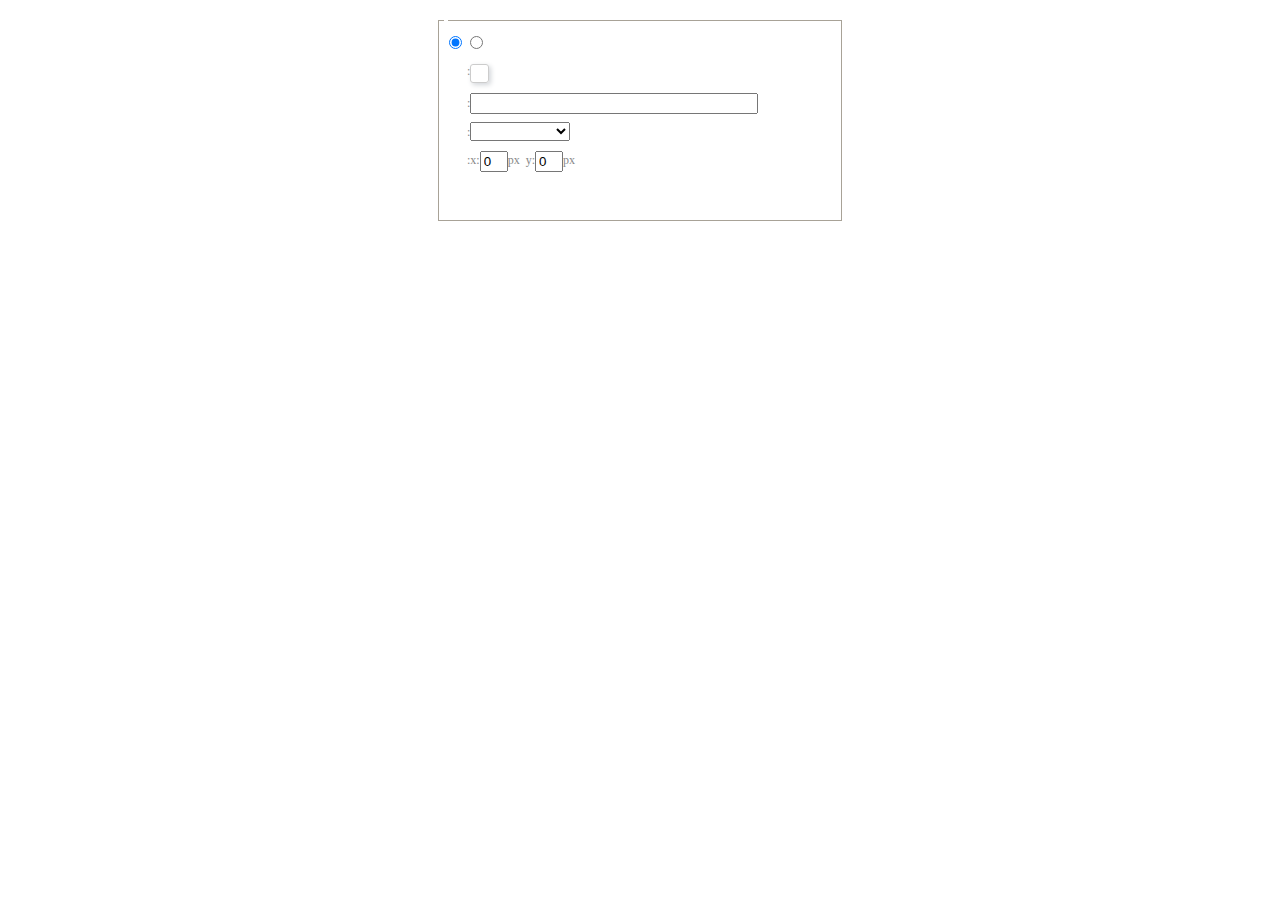
<file: WebRoot/ui/lib/ueditor/1.4.3/dialogs/background/background.html>
<!DOCTYPE HTML>
<html>
<head>
    <meta http-equiv="Content-Type" content="text/html;charset=utf-8"/>
    <script type="text/javascript" src="../internal.js"></script>
    <link rel="stylesheet" type="text/css" href="background.css">
</head>
<body>
    <div id="bg_container" class="wrapper">
        <div id="tabHeads" class="tabhead">
            <span class="focus" data-content-id="normal"><var id="lang_background_normal"></var></span>
            <span class="" data-content-id="imgManager"><var id="lang_background_local"></var></span>
        </div>
        <div id="tabBodys" class="tabbody">
            <div id="normal" class="panel focus">
                <fieldset class="bgarea">
                    <legend><var id="lang_background_set"></var></legend>
                    <div class="content">
                        <div>
                            <label><input id="nocolorRadio" class="iptradio" type="radio" name="t" value="none" checked="checked"><var id="lang_background_none"></var></label>
                            <label><input id="coloredRadio" class="iptradio" type="radio" name="t" value="color"><var id="lang_background_colored"></var></label>
                        </div>
                        <div class="wrapcolor pl">
                            <div class="color">
                                <var id="lang_background_color"></var>:
                            </div>
                            <div id="colorPicker"></div>
                            <div class="clear"></div>
                        </div>
                        <div class="wrapcolor pl">
                            <label><var id="lang_background_netimg"></var>:</label><input class="txt" type="text" id="url">
                        </div>
                        <div id="alignment" class="alignment">
                            <var id="lang_background_align"></var>:<select id="repeatType">
                                <option value="center"></option>
                                <option value="repeat-x"></option>
                                <option value="repeat-y"></option>
                                <option value="repeat"></option>
                                <option value="self"></option>
                            </select>
                        </div>
                        <div id="custom" >
                            <var id="lang_background_position"></var>:x:<input type="text" size="1" id="x" maxlength="4" value="0">px&nbsp;&nbsp;y:<input type="text" size="1" id="y" maxlength="4" value="0">px
                        </div>
                    </div>
                </fieldset>

            </div>
            <div id="imgManager" class="panel">
                <div id="imageList" style=""></div>
            </div>
        </div>
    </div>
    <script type="text/javascript" src="background.js"></script>
</body>
</html>
</file>
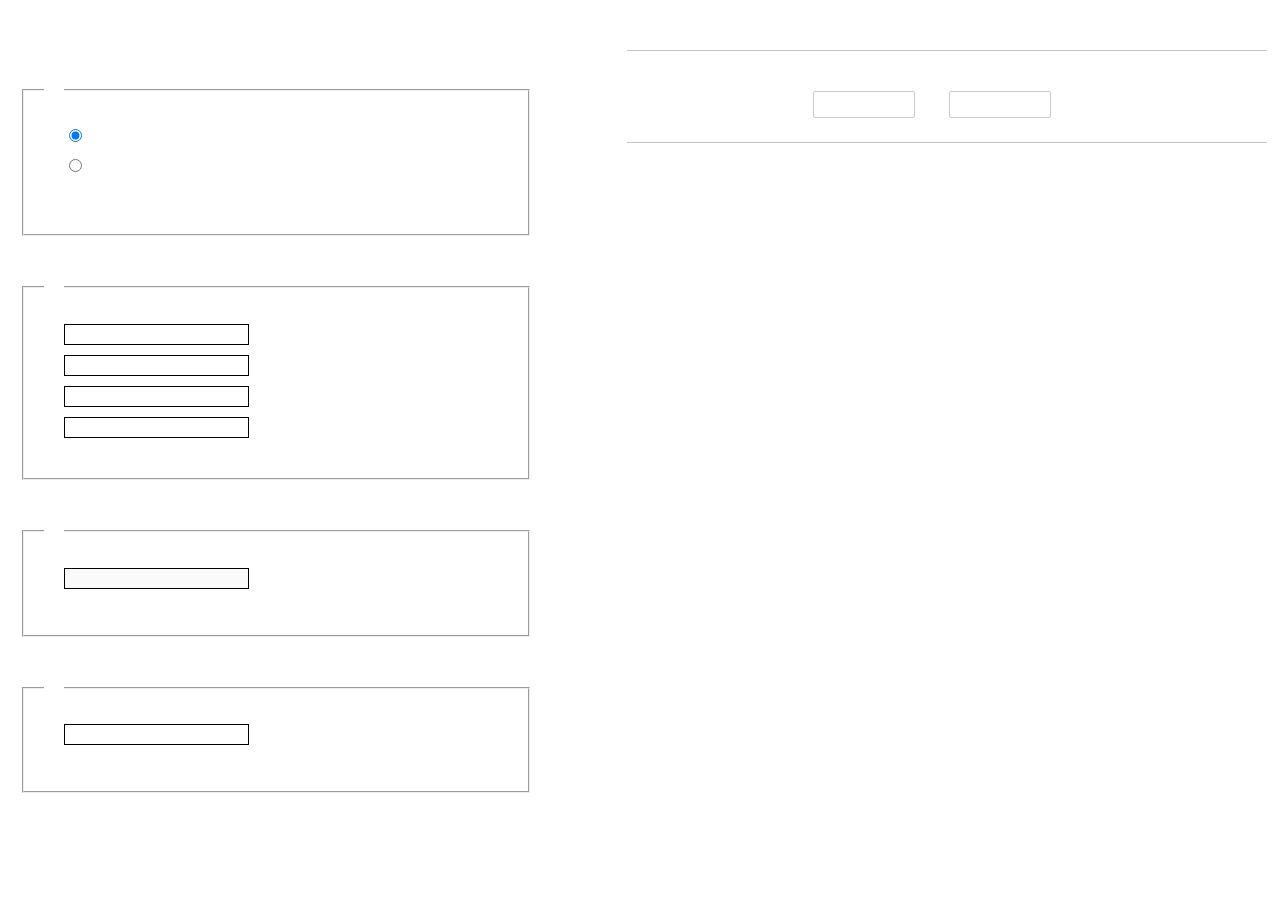
<file: WebRoot/ui/lib/ueditor/1.4.3/dialogs/charts/charts.html>
<!DOCTYPE html>
<html>
    <head>
        <title>chart</title>
        <meta chartset="utf-8">
        <link rel="stylesheet" type="text/css" href="charts.css">
        <script type="text/javascript" src="../internal.js"></script>
    </head>
    <body>
        <div class="main">
            <div class="table-view">
                <h3><var id="lang_data_source"></var></h3>
                <div id="tableContainer" class="table-container"></div>
                <h3><var id="lang_chart_format"></var></h3>
                <form name="data-form">
                    <div class="charts-format">
                        <fieldset>
                            <legend><var id="lang_data_align"></var></legend>
                            <div class="format-item-container">
                                <label>
                                    <input type="radio" class="format-ctrl not-pie-item" name="charts-format" value="1" checked="checked">
                                    <var id="lang_chart_align_same"></var>
                                </label>
                                <label>
                                    <input type="radio" class="format-ctrl not-pie-item" name="charts-format" value="-1">
                                    <var id="lang_chart_align_reverse"></var>
                                </label>
                                <br>
                            </div>
                        </fieldset>
                        <fieldset>
                            <legend><var id="lang_chart_title"></var></legend>
                            <div class="format-item-container">
                                <label>
                                    <var id="lang_chart_main_title"></var><input type="text" name="title" class="data-item">
                                </label>
                                <label>
                                    <var id="lang_chart_sub_title"></var><input type="text" name="sub-title" class="data-item not-pie-item">
                                </label>
                                <label>
                                    <var id="lang_chart_x_title"></var><input type="text" name="x-title" class="data-item not-pie-item">
                                </label>
                                <label>
                                    <var id="lang_chart_y_title"></var><input type="text" name="y-title" class="data-item not-pie-item">
                                </label>
                            </div>
                        </fieldset>
                        <fieldset>
                            <legend><var id="lang_chart_tip"></var></legend>
                            <div class="format-item-container">
                                <label>
                                    <var id="lang_cahrt_tip_prefix"></var>
                                    <input type="text" id="tipInput" name="tip" class="data-item" disabled="disabled">
                                </label>
                                <p><var id="lang_cahrt_tip_description"></var></p>
                            </div>
                        </fieldset>
                        <fieldset>
                            <legend><var id="lang_chart_data_unit"></var></legend>
                            <div class="format-item-container">
                                <label><var id="lang_chart_data_unit_title"></var><input type="text" name="unit" class="data-item"></label>
                                <p><var id="lang_chart_data_unit_description"></var></p>
                            </div>
                        </fieldset>
                    </div>
                </form>
            </div>
            <div class="charts-view">
                <div id="chartsContainer" class="charts-container"></div>
                <div id="chartsType" class="charts-type">
                    <h3><var id="lang_chart_type"></var></h3>
                    <div class="scroll-view">
                        <div class="scroll-container">
                            <div id="scrollBed" class="scroll-bed"></div>
                        </div>
                        <div id="buttonContainer" class="button-container">
                            <a href="#" data-title="prev"><var id="lang_prev_btn"></var></a>
                            <a href="#" data-title="next"><var id="lang_next_btn"></var></a>
                        </div>
                    </div>
                </div>
            </div>
        </div>
        <script src="../../third-party/jquery-1.10.2.min.js"></script>
        <script src="../../third-party/highcharts/highcharts.js"></script>
        <script src="chart.config.js"></script>
        <script src="charts.js"></script>
    </body>
</html>
</file>
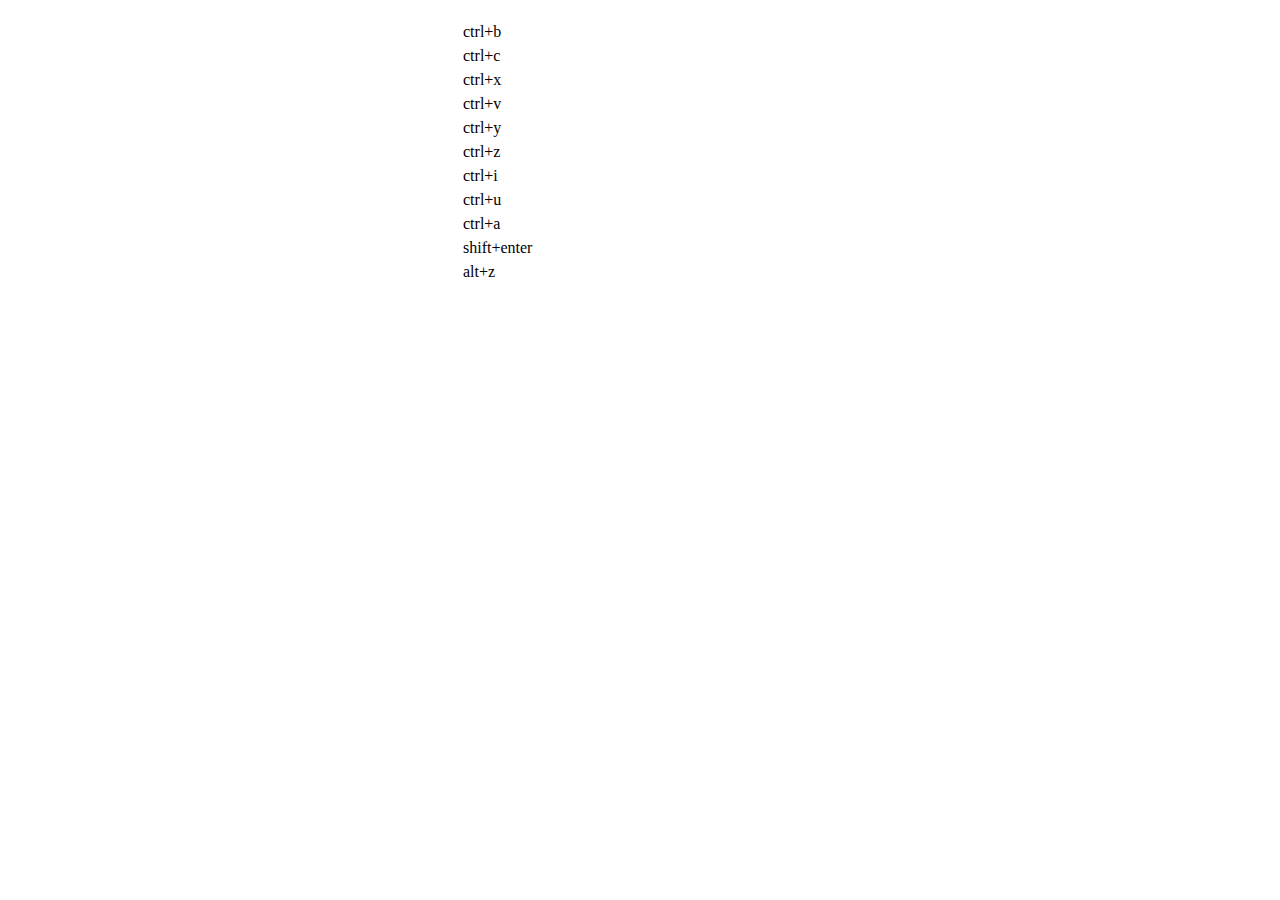
<file: WebRoot/ui/lib/ueditor/1.4.3/dialogs/help/help.html>
<!DOCTYPE HTML PUBLIC "-//W3C//DTD HTML 4.01 Transitional//EN"
        "http://www.w3.org/TR/html4/loose.dtd">
<html>
<head>
    <title>帮助</title>
    <meta content="text/html; charset=utf-8" http-equiv="Content-Type"/>
    <script type="text/javascript" src="../internal.js"></script>
    <link rel="stylesheet" type="text/css" href="help.css">
</head>
<body>
<div class="wrapper" id="helptab">
    <div id="tabHeads" class="tabhead">
        <span class="focus" tabsrc="about"><var id="lang_input_about"></var></span>
        <span tabsrc="shortcuts"><var id="lang_input_shortcuts"></var></span>
    </div>
    <div id="tabBodys" class="tabbody">
        <div id="about" class="panel">
            <h1>UEditor</h1>
            <p id="version"></p>
            <p><var id="lang_input_introduction"></var></p>
        </div>
        <div id="shortcuts" class="panel">
            <table>
                <thead>
                <tr>
                    <td><var id="lang_Txt_shortcuts"></var></td>
                    <td><var id="lang_Txt_func"></var></td>
                </tr>
                </thead>
                <tbody>
                <tr>
                    <td>ctrl+b</td>
                    <td><var id="lang_Txt_bold"></var></td>
                </tr>
                <tr>
                    <td>ctrl+c</td>
                    <td><var id="lang_Txt_copy"></var></td>
                </tr>
                <tr>
                    <td>ctrl+x</td>
                    <td><var id="lang_Txt_cut"></var></td>
                </tr>
                <tr>
                    <td>ctrl+v</td>
                    <td><var id="lang_Txt_Paste"></var></td>
                </tr>
                <tr>
                    <td>ctrl+y</td>
                    <td><var id="lang_Txt_undo"></var></td>
                </tr>
                <tr>
                    <td>ctrl+z</td>
                    <td><var id="lang_Txt_redo"></var></td>
                </tr>
                <tr>
                    <td>ctrl+i</td>
                    <td><var id="lang_Txt_italic"></var></td>
                </tr>
                <tr>
                    <td>ctrl+u</td>
                    <td><var id="lang_Txt_underline"></var></td>
                </tr>
                <tr>
                    <td>ctrl+a</td>
                    <td><var id="lang_Txt_selectAll"></var></td>
                </tr>
                <tr>
                    <td>shift+enter</td>
                    <td><var id="lang_Txt_visualEnter"></var></td>
                </tr>
                <tr>
                    <td>alt+z</td>
                    <td><var id="lang_Txt_fullscreen"></var></td>
                </tr>
                </tbody>
            </table>
        </div>
    </div>
</div>
<script type="text/javascript" src="help.js"></script>
</body>
</html>
</file>
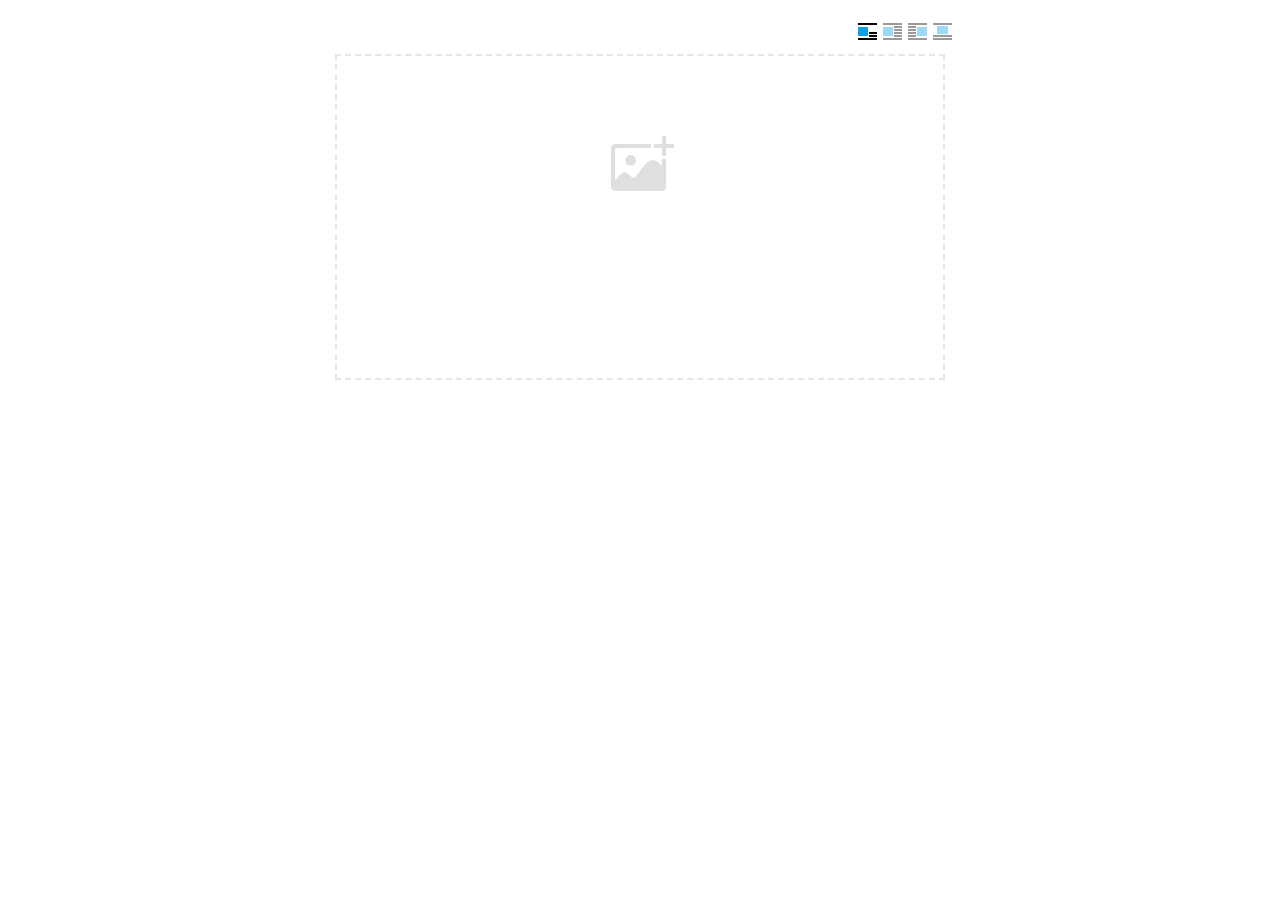
<file: WebRoot/ui/lib/ueditor/1.4.3/dialogs/image/image.html>
<!doctype html>
<html>
<head>
    <meta charset="UTF-8">
    <title>ueditor图片对话框</title>
    <script type="text/javascript" src="../internal.js"></script>

    <!-- jquery -->
    <script type="text/javascript" src="../../third-party/jquery-1.10.2.min.js"></script>

    <!-- webuploader -->
    <script src="../../third-party/webuploader/webuploader.min.js"></script>
    <link rel="stylesheet" type="text/css" href="../../third-party/webuploader/webuploader.css">

    <!-- image dialog -->
    <link rel="stylesheet" href="image.css" type="text/css" />
</head>
<body>

    <div class="wrapper">
        <div id="tabhead" class="tabhead">
            <span class="tab" data-content-id="remote"><var id="lang_tab_remote"></var></span>
            <span class="tab focus" data-content-id="upload"><var id="lang_tab_upload"></var></span>
            <span class="tab" data-content-id="online"><var id="lang_tab_online"></var></span>
            <span class="tab" data-content-id="search"><var id="lang_tab_search"></var></span>
        </div>
        <div class="alignBar">
            <label class="algnLabel"><var id="lang_input_align"></var></label>
                    <span id="alignIcon">
                        <span id="noneAlign" class="none-align focus" data-align="none"></span>
                        <span id="leftAlign" class="left-align" data-align="left"></span>
                        <span id="rightAlign" class="right-align" data-align="right"></span>
                        <span id="centerAlign" class="center-align" data-align="center"></span>
                    </span>
            <input id="align" name="align" type="hidden" value="none"/>
        </div>
        <div id="tabbody" class="tabbody">

            <!-- 远程图片 -->
            <div id="remote" class="panel">
                <div class="top">
                    <div class="row">
                        <label for="url"><var id="lang_input_url"></var></label>
                        <span><input class="text" id="url" type="text"/></span>
                    </div>
                </div>
                <div class="left">
                    <div class="row">
                        <label><var id="lang_input_size"></var></label>
                        <span><var id="lang_input_width">&nbsp;&nbsp;</var><input class="text" type="text" id="width"/>px </span>
                        <span><var id="lang_input_height">&nbsp;&nbsp;</var><input class="text" type="text" id="height"/>px </span>
                        <span><input id="lock" type="checkbox" disabled="disabled"><span id="lockicon"></span></span>
                    </div>
                    <div class="row">
                        <label><var id="lang_input_border"></var></label>
                        <span><input class="text" type="text" id="border"/>px </span>
                    </div>
                    <div class="row">
                        <label><var id="lang_input_vhspace"></var></label>
                        <span><input class="text" type="text" id="vhSpace"/>px </span>
                    </div>
                    <div class="row">
                        <label><var id="lang_input_title"></var></label>
                        <span><input class="text" type="text" id="title"/></span>
                    </div>
                </div>
                <div class="right"><div id="preview"></div></div>
            </div>

            <!-- 上传图片 -->
            <div id="upload" class="panel focus">
                <div id="queueList" class="queueList">
                    <div class="statusBar element-invisible">
                        <div class="progress">
                            <span class="text">0%</span>
                            <span class="percentage"></span>
                        </div><div class="info"></div>
                        <div class="btns">
                            <div id="filePickerBtn"></div>
                            <div class="uploadBtn"><var id="lang_start_upload"></var></div>
                        </div>
                    </div>
                    <div id="dndArea" class="placeholder">
                        <div class="filePickerContainer">
                            <div id="filePickerReady"></div>
                        </div>
                    </div>
                    <ul class="filelist element-invisible">
                        <li id="filePickerBlock" class="filePickerBlock"></li>
                    </ul>
                </div>
            </div>

            <!-- 在线图片 -->
            <div id="online" class="panel">
                <div id="imageList"><var id="lang_imgLoading"></var></div>
            </div>

            <!-- 搜索图片 -->
            <div id="search" class="panel">
                <div class="searchBar">
                    <input id="searchTxt" class="searchTxt text" type="text" />
                    <select id="searchType" class="searchType">
                        <option value="&s=4&z=0"></option>
                        <option value="&s=1&z=19"></option>
                        <option value="&s=2&z=0"></option>
                        <option value="&s=3&z=0"></option>
                    </select>
                    <input id="searchReset" type="button"  />
                    <input id="searchBtn" type="button"  />
                </div>
                <div id="searchList" class="searchList"><ul id="searchListUl"></ul></div>
            </div>

        </div>
    </div>
    <script type="text/javascript" src="image.js"></script>

</body>
</html>
</file>
<file: WebRoot/ui/lib/webuploader/0.1.5/webuploader.css>
.webuploader-container{position: relative; display:inline-block; vertical-align:top}
.webuploader-element-invisible{position: absolute !important;clip: rect(1px 1px 1px 1px);/* IE6, IE7*/clip: rect(1px,1px,1px,1px)}
.webuploader-pick{position: relative;display: inline-block;cursor: pointer;background:#3bb4f2;padding:4px 12px;color: #fff;text-align: center;border-radius: 3px;overflow: hidden}
.webuploader-pick-hover{background: #00a2d4}
.webuploader-pick-disable{opacity: 0.6;pointer-events:none}
.uploader-list{width: 100%;overflow: hidden}
.btn-uploadstar{vertical-align:top}
.file-item{float: left;position: relative;margin: 0 20px 20px 0;padding: 4px}
.file-item .error{position: absolute;top: 4px;left: 4px;right: 4px;background: red;color: white;text-align: center;height: 20px;font-size: 14px;line-height: 23px}
.file-item .info{position: absolute;left: 4px;bottom: 4px;right: 4px;height: 20px;line-height: 20px;text-indent: 5px;background: rgba(0, 0, 0, 0.6);color: white;overflow: hidden;white-space: nowrap;text-overflow : ellipsis;font-size: 12px;z-index: 10}
.upload-state-done:after{content:"\f00c";font-family: FontAwesome;font-style: normal;font-weight: normal;line-height: 1;-webkit-font-smoothing: antialiased;-moz-osx-font-smoothing: grayscale;font-size: 32px;position: absolute;bottom: 0;right: 4px;color: #4cae4c;z-index: 99}
.cropper-container{position: relative; overflow: hidden; -webkit-user-select: none; -moz-user-select: none; -ms-user-select: none; user-select: none; background-color: #fff; -webkit-tap-highlight-color: transparent; -webkit-touch-callout: none;}
.cropper-container .cropper-modal{position: absolute; top: 0; right: 0; bottom: 0; left: 0; background: #000; filter: alpha(opacity=50); opacity: .5;}
.cropper-container .cropper-dragger{position: absolute; top: 10%; left: 10%; width: 80%; height: 80%;}
.cropper-container .cropper-preview{display: block; width: 100%; height: 100%; -webkit-box-sizing: border-box; -moz-box-sizing: border-box; box-sizing: border-box; overflow: hidden; border-color: #69f; border-color: rgba(51, 102, 255, .75); border-style: solid; border-width: 1px;}
.cropper-container .cropper-dashed{position: absolute; display: block; filter: alpha(opacity=50); border: 0 dashed #fff; opacity: .5;}
.cropper-container .dashed-h{top: 33.3%; left: 0; width: 100%; height: 33.3%; border-top-width: 1px; border-bottom-width: 1px;}
.cropper-container .dashed-v{top: 0; left: 33.3%; width: 33.3%; height: 100%; border-right-width: 1px; border-left-width: 1px;}
.cropper-container .cropper-face,
.cropper-container .cropper-line,
.cropper-container .cropper-point{position: absolute; display: block; width: 100%; height: 100%; filter: alpha(opacity=10); opacity: .1;}
.cropper-container .cropper-face{top: 0; left: 0; cursor: move; background-color: #fff;}
.cropper-container .cropper-line{background-color: #69f;}
.cropper-container .line-e{top: 0; right: -2px; width: 5px; cursor: e-resize;}
.cropper-container .line-n{top: -2px; left: 0; height: 5px; cursor: n-resize;}
.cropper-container .line-w{top: 0; left: -2px; width: 5px; cursor: w-resize;}
.cropper-container .line-s{bottom: -2px; left: 0; height: 5px; cursor: s-resize;}
.cropper-container .cropper-point{width: 5px; height: 5px; background-color: #69f; filter: alpha(opacity=75); opacity: .75;}
.cropper-container .point-e{top: 49%; right: -2px; cursor: e-resize;}
.cropper-container .point-n{top: -2px; left: 49%; cursor: n-resize;}
.cropper-container .point-w{top: 49%; left: -2px; cursor: w-resize;}
.cropper-container .point-s{bottom: -2px; left: 49%; cursor: s-resize;}
.cropper-container .point-ne{top: -2px; right: -2px; cursor: ne-resize;}
.cropper-container .point-nw{top: -2px; left: -2px; cursor: nw-resize;}
.cropper-container .point-sw{bottom: -2px; left: -2px; cursor: sw-resize;}
.cropper-container .point-se{right: -2px; bottom: -2px; width: 20px; height: 20px; cursor: se-resize; filter: alpha(opacity=100); opacity: 1;}
.cropper-container .point-se:before{position: absolute; right: -50%; bottom: -50%; display: block; width: 200%; height: 200%; content: " "; background-color: #69f; filter: alpha(opacity=0); opacity: 0;}
@media (min-width: 768px){.cropper-container .point-se{width: 15px; height: 15px;}}
@media (min-width: 992px){.cropper-container .point-se{width: 10px; height: 10px;}}
@media (min-width: 1200px){.cropper-container .point-se{width: 5px; height: 5px; filter: alpha(opacity=75); opacity: .75;}}
.cropper-hidden{display: none !important;}
.img-preview{width: 160px; height: 90px; margin-top: 1em; border: 1px solid #ccc;}


.uploader-list-container{color: #838383; font-size: 12px; margin-top: 10px; background-color: #FFF; border:solid 1px #ddd}
.uploader-list-container .queueList{margin: 20px;}
.element-invisible{position: absolute !important; clip: rect(1px 1px 1px 1px); /* IE6, IE7 */ clip: rect(1px,1px,1px,1px);}
.uploader-list-container .placeholder{border: 3px dashed #e6e6e6; min-height: 238px; padding-top: 158px; text-align: center; background: url(images/image.png) center 93px no-repeat; color: #cccccc; font-size: 18px; position: relative;}
.uploader-list-container .placeholder .webuploader-pick{font-size: 18px; background: #00b7ee; border-radius: 3px; line-height: 44px; padding: 0 30px; color: #fff; display: inline-block; margin: 20px auto; cursor: pointer; box-shadow: 0 1px 1px rgba(0, 0, 0, 0.1);}
.uploader-list-container .placeholder .webuploader-pick-hover{background: #00a2d4;}
.uploader-list-container .placeholder .flashTip{color: #666666; font-size: 12px; position: absolute; width: 100%; text-align: center; bottom: 20px;}
.uploader-list-container .placeholder .flashTip a{color: #0785d1; text-decoration: none;}
.uploader-list-container .placeholder .flashTip a:hover{text-decoration: underline;}
.uploader-list-container .placeholder.webuploader-dnd-over{border-color: #999999;}
.uploader-list-container .placeholder.webuploader-dnd-over.webuploader-dnd-denied{border-color: red;}
.uploader-list-container .filelist{list-style: none; margin: 0; padding: 0;}
.uploader-list-container .filelist:after{content: ''; display: block; width: 0; height: 0; overflow: hidden; clear: both;}
.uploader-list-container .filelist li{width: 110px; height: 110px; background: url(images/bg.png) no-repeat; text-align: center; margin: 0 8px 20px 0; position: relative; display: inline; float: left; overflow: hidden; font-size: 12px;}
.uploader-list-container .filelist li p.log{position: relative; top: -45px;}
.uploader-list-container .filelist li p.title{position: absolute; top: 0; left: 0; width: 100%; overflow: hidden; white-space: nowrap; text-overflow : ellipsis; top: 5px; text-indent: 5px; text-align: left;}
.uploader-list-container .filelist li p.progress{position: absolute; width: 100%; bottom: 0; left: 0; height: 8px; overflow: hidden; z-index: 50;}
.uploader-list-container .filelist li p.progress span{display: none; overflow: hidden; width: 0; height: 100%; background: #1483d8 url(images/progress.png) repeat-x; -webit-transition: width 200ms linear; -moz-transition: width 200ms linear; -o-transition: width 200ms linear; -ms-transition: width 200ms linear; transition: width 200ms linear; -webkit-animation: progressmove 2s linear infinite; -moz-animation: progressmove 2s linear infinite; -o-animation: progressmove 2s linear infinite; -ms-animation: progressmove 2s linear infinite; animation: progressmove 2s linear infinite; -webkit-transform: translateZ(0);}
@-webkit-keyframes progressmove{0%{background-position: 0 0;} 100%{background-position: 17px 0;}}
@-moz-keyframes progressmove{0%{background-position: 0 0;} 100%{background-position: 17px 0;}}
@keyframes progressmove{0%{background-position: 0 0;} 100%{background-position: 17px 0;}}
.uploader-list-container .filelist li p.imgWrap{position: relative; z-index: 2; line-height: 110px; vertical-align: middle; overflow: hidden; width: 110px; height: 110px; -webkit-transform-origin: 50% 50%; -moz-transform-origin: 50% 50%; -o-transform-origin: 50% 50%; -ms-transform-origin: 50% 50%; transform-origin: 50% 50%; -webit-transition: 200ms ease-out; -moz-transition: 200ms ease-out; -o-transition: 200ms ease-out; -ms-transition: 200ms ease-out; transition: 200ms ease-out;}
.uploader-list-container .filelist li img{width: 100%;}
.uploader-list-container .filelist li p.error{background: #f43838; color: #fff; position: absolute; bottom: 0; left: 0; height: 28px; line-height: 28px; width: 100%; z-index: 100;}
.uploader-list-container .filelist li .success{display: block; position: absolute; left: 0; bottom: 0; height: 40px; width: 100%; z-index: 200; background: url(images/success.png) no-repeat right bottom;}
.uploader-list-container .filelist div.file-panel{position: absolute; height: 0; filter: progid:DXImageTransform.Microsoft.gradient(GradientType=0,startColorstr='#80000000', endColorstr='#80000000')\0; background: rgba( 0, 0, 0, 0.5 ); width: 100%; top: 0; left: 0; overflow: hidden; z-index: 300;}
.uploader-list-container .filelist div.file-panel span{width: 24px; height: 24px; display: inline; float: right; text-indent: -9999px; overflow: hidden; background: url(images/icons.png) no-repeat; margin: 5px 1px 1px; cursor: pointer;}
.uploader-list-container .filelist div.file-panel span.rotateLeft{background-position: 0 -24px;}
.uploader-list-container .filelist div.file-panel span.rotateLeft:hover{background-position: 0 0;}
.uploader-list-container .filelist div.file-panel span.rotateRight{background-position: -24px -24px;}
.uploader-list-container .filelist div.file-panel span.rotateRight:hover{background-position: -24px 0;}
.uploader-list-container .filelist div.file-panel span.cancel{background-position: -48px -24px;}
.uploader-list-container .filelist div.file-panel span.cancel:hover{background-position: -48px 0;}
.uploader-list-container .statusBar{height: 63px; border-top: 1px solid #dadada; padding: 0 20px; line-height: 63px; vertical-align: middle; position: relative;}
.uploader-list-container .statusBar .progress{border: 1px solid #1483d8; width: 198px; background: #fff; height: 18px; position: relative; display: inline-block; text-align: center; line-height: 20px; color: #6dbfff; position: relative; margin-right: 10px;}
.uploader-list-container .statusBar .progress span.percentage{width: 0; height: 100%; left: 0; top: 0; background: #1483d8; position: absolute;}
.uploader-list-container .statusBar .progress span.text{position: relative; z-index: 10;}
.uploader-list-container .statusBar .info{display: inline-block; font-size: 14px; color: #666666;}
.uploader-list-container .statusBar .btns{position: absolute; top: 10px; right: 20px; line-height: 40px;}
#filePicker{display: inline-block; float: left;}
.uploader-list-container .statusBar .btns .webuploader-pick,
.uploader-list-container .statusBar .btns .uploadBtn,
.uploader-list-container .statusBar .btns .uploadBtn.state-uploading,
.uploader-list-container .statusBar .btns .uploadBtn.state-paused{background: #ffffff; border: 1px solid #cfcfcf; color: #565656; padding: 0 18px; display: inline-block; border-radius: 3px; margin-left: 10px; cursor: pointer; font-size: 14px; float: left;}
.uploader-list-container .statusBar .btns .webuploader-pick-hover,
.uploader-list-container .statusBar .btns .uploadBtn:hover,
.uploader-list-container .statusBar .btns .uploadBtn.state-uploading:hover,
.uploader-list-container .statusBar .btns .uploadBtn.state-paused:hover{background: #f0f0f0;}
.uploader-list-container .statusBar .btns .uploadBtn{background: #00b7ee; color: #fff; border-color: transparent;}
.uploader-list-container .statusBar .btns .uploadBtn:hover{background: #00a2d4;}
.uploader-list-container .statusBar .btns .uploadBtn.disabled{pointer-events: none; opacity: 0.6;}
</file>
<file: WebRoot/ui/home-css/css/style.css>
#hig_t{
	width:100%;
	background:url(../img/img-001.png) center top 150px no-repeat;
	background-size: 60%;
}
.hig_t-logo{
	width:200px;
	height: 200px;
	background: url(../img/img-002.png);
	position: fixed;
	top:0px;
	right: 30px;
}
</file>
<file: WebRoot/ui/lib/Hui-iconfont/1.0.7/iconfont.css>
/* -----------H-ui前端框架-------------
* iconfont.css v1.0.7
* http://www.h-ui.net/
* Created & Modified by guojunhui
* Date modified 2015.12.21
*
* Copyright 2013-2015 北京颖杰联创科技有限公司 All rights reserved.
* Licensed under MIT license.
* http://opensource.org/licenses/MIT
*
*/
@font-face {font-family: "Hui-iconfont";
  src: url('iconfont.eot'); /* IE9*/
  src: url('iconfont.eot?#iefix') format('embedded-opentype'), /* IE6-IE8 */
  url('iconfont.woff') format('woff'), /* chrome、firefox */
  url('iconfont.ttf') format('truetype'), /* chrome、firefox、opera、Safari, Android, iOS 4.2+*/
  url('iconfont.svg#Hui-iconfont') format('svg'); /* iOS 4.1- */
}

.Hui-iconfont {
  font-family:"Hui-iconfont" !important;
  font-style:normal;
  -webkit-font-smoothing: antialiased;
  -webkit-text-stroke-width: 0.2px;
  -moz-osx-font-smoothing: grayscale;
}
.Hui-iconfont-gotop:before { content: "\e684"; }
.Hui-iconfont-music:before { content: "\e60f"; }
.Hui-iconfont-tags:before { content: "\e64b"; }
.Hui-iconfont-pad:before { content: "\e64c"; }
.Hui-iconfont-lunzi:before { content: "\e64d"; }
.Hui-iconfont-jiandao:before { content: "\e64e"; }
.Hui-iconfont-xianshiqi:before { content: "\e64f"; }
.Hui-iconfont-zhaoxiangji:before { content: "\e650"; }
.Hui-iconfont-danfanxiangji:before { content: "\e651"; }
.Hui-iconfont-dayinji:before { content: "\e652"; }
.Hui-iconfont-user-zhanzhang:before { content: "\e653"; }
.Hui-iconfont-chajian:before { content: "\e654"; }
.Hui-iconfont-arrow1-bottom:before { content: "\e674"; }
.Hui-iconfont-arrow1-left:before { content: "\e678"; }
.Hui-iconfont-arrow1-top:before { content: "\e679"; }
.Hui-iconfont-arrow1-right:before { content: "\e67a"; }
.Hui-iconfont-jieri:before { content: "\e655"; }
.Hui-iconfont-face-weixiao:before { content: "\e656"; }
.Hui-iconfont-face-chijing:before { content: "\e657"; }
.Hui-iconfont-face-dai:before { content: "\e658"; }
.Hui-iconfont-face-shuaku:before { content: "\e659"; }
.Hui-iconfont-face-mogui:before { content: "\e65a"; }
.Hui-iconfont-face-ganga:before { content: "\e65b"; }
.Hui-iconfont-face-qin:before { content: "\e65c"; }
.Hui-iconfont-face-nu:before { content: "\e65d"; }
.Hui-iconfont-face-zhayan:before { content: "\e65e"; }
.Hui-iconfont-face-shengqi:before { content: "\e65f"; }
.Hui-iconfont-face-ma:before { content: "\e660"; }
.Hui-iconfont-face-bishi:before { content: "\e661"; }
.Hui-iconfont-face-maimeng:before { content: "\e662"; }
.Hui-iconfont-face-jingdai:before { content: "\e663"; }
.Hui-iconfont-face-yun:before { content: "\e664"; }
.Hui-iconfont-home2:before { content: "\e67f"; }
.Hui-iconfont-search2:before { content: "\e665"; }
.Hui-iconfont-share2:before { content: "\e666"; }
.Hui-iconfont-face:before { content: "\e668"; }
.Hui-iconfont-wuliu:before { content: "\e669"; }
.Hui-iconfont-dianpu:before { content: "\e66a"; }
.Hui-iconfont-chexiao:before { content: "\e66b"; }
.Hui-iconfont-zhongzuo:before { content: "\e66c"; }
.Hui-iconfont-zan:before { content: "\e66d"; }
.Hui-iconfont-cai:before { content: "\e66e"; }
.Hui-iconfont-yuyin3:before { content: "\e66f"; }
.Hui-iconfont-cart2-selected:before { content: "\e670"; }
.Hui-iconfont-weizhi:before { content: "\e671"; }
.Hui-iconfont-face-ku:before { content: "\e688"; }
.Hui-iconfont-down:before { content: "\e640"; }
.Hui-iconfont-cart2-man:before { content: "\e672"; }
.Hui-iconfont-card2-kong:before { content: "\e673"; }
.Hui-iconfont-luyin:before { content: "\e619"; }
.Hui-iconfont-html:before { content: "\e69f"; }
.Hui-iconfont-css:before { content: "\e6a0"; }
.Hui-iconfont-android:before { content: "\e6a2"; }
.Hui-iconfont-github:before { content: "\e6d1"; }
.Hui-iconfont-html5:before { content: "\e6d2"; }
.Hui-iconfont-huangguan:before { content: "\e6d3"; }
.Hui-iconfont-news:before { content: "\e616"; }
.Hui-iconfont-slider-right:before { content: "\e63d"; }
.Hui-iconfont-slider-left:before { content: "\e67d"; }
.Hui-iconfont-tuku:before { content: "\e613"; }
.Hui-iconfont-shuru:before { content: "\e647"; }
.Hui-iconfont-sanjiao:before { content: "\e67e"; }
.Hui-iconfont-share-renren:before { content: "\e6d8"; }
.Hui-iconfont-share-tweibo:before { content: "\e6d9"; }
.Hui-iconfont-arrow2-left:before { content: "\e6d4"; }
.Hui-iconfont-paixu:before { content: "\e675"; }
.Hui-iconfont-niming:before { content: "\e624"; }
.Hui-iconfont-add:before { content: "\e600"; }
.Hui-iconfont-root:before { content: "\e62d"; }
.Hui-iconfont-xuanzhong:before { content: "\e676"; }
.Hui-iconfont-weixuanzhong:before { content: "\e677"; }
.Hui-iconfont-arrow2-bottom:before { content: "\e6d5"; }
.Hui-iconfont-arrow2-top:before { content: "\e6d6"; }
.Hui-iconfont-like2:before { content: "\e648"; }
.Hui-iconfont-arrow2-right:before { content: "\e6d7"; }
.Hui-iconfont-shangyishou:before { content: "\e6db"; }
.Hui-iconfont-xiayishou:before { content: "\e6e3"; }
.Hui-iconfont-share-weixin:before { content: "\e694"; }
.Hui-iconfont-shenhe-tingyong:before { content: "\e631"; }
.Hui-iconfont-gouxuan2:before { content: "\e601"; }
.Hui-iconfont-selected:before { content: "\e617"; }
.Hui-iconfont-jianhao:before { content: "\e6a1"; }
.Hui-iconfont-user-group:before { content: "\e62b"; }
.Hui-iconfont-yiguanzhu:before { content: "\e680"; }
.Hui-iconfont-gengduo3:before { content: "\e6f9"; }
.Hui-iconfont-comment:before { content: "\e622"; }
.Hui-iconfont-tongji-zhu:before { content: "\e618"; }
.Hui-iconfont-like:before { content: "\e649"; }
.Hui-iconfont-shangjia:before { content: "\e6dc"; }
.Hui-iconfont-save:before { content: "\e632"; }
.Hui-iconfont-gongsi:before { content: "\e643"; }
.Hui-iconfont-system:before { content: "\e62e"; }
.Hui-iconfont-pifu:before { content: "\e62a"; }
.Hui-iconfont-menu:before { content: "\e667"; }
.Hui-iconfont-msg:before { content: "\e62f"; }
.Hui-iconfont-userid:before { content: "\e602"; }
.Hui-iconfont-cang-selected:before { content: "\e630"; }
.Hui-iconfont-yundown:before { content: "\e641"; }
.Hui-iconfont-help:before { content: "\e633"; }
.Hui-iconfont-chuku:before { content: "\e634"; }
.Hui-iconfont-picture:before { content: "\e646"; }
.Hui-iconfont-wenzhouyinxing:before { content: "\e6ed"; }
.Hui-iconfont-ad:before { content: "\e635"; }
.Hui-iconfont-fenlei:before { content: "\e681"; }
.Hui-iconfont-saoyisao:before { content: "\e682"; }
.Hui-iconfont-search:before { content: "\e683"; }
.Hui-iconfont-tuwenxiangqing:before { content: "\e685"; }
.Hui-iconfont-leijipingjia:before { content: "\e686"; }
.Hui-iconfont-hetong:before { content: "\e636"; }
.Hui-iconfont-tongji:before { content: "\e61a"; }
.Hui-iconfont-quanbudingdan:before { content: "\e687"; }
.Hui-iconfont-cang:before { content: "\e61b"; }
.Hui-iconfont-xiaoxi:before { content: "\e68a"; }
.Hui-iconfont-renwu:before { content: "\e637"; }
.Hui-iconfont-more:before { content: "\e68b"; }
.Hui-iconfont-zhizhao:before { content: "\e638"; }
.Hui-iconfont-fabu:before { content: "\e603"; }
.Hui-iconfont-shenhe-butongguo2:before { content: "\e6dd"; }
.Hui-iconfont-share-qq:before { content: "\e67b"; }
.Hui-iconfont-upload:before { content: "\e642"; }
.Hui-iconfont-add2:before { content: "\e604"; }
.Hui-iconfont-jiesuo:before { content: "\e605"; }
.Hui-iconfont-zhongtumoshi:before { content: "\e68c"; }
.Hui-iconfont-datumoshi:before { content: "\e68d"; }
.Hui-iconfont-face2:before { content: "\e68e"; }
.Hui-iconfont-huanyipi:before { content: "\e68f"; }
.Hui-iconfont-shijian:before { content: "\e690"; }
.Hui-iconfont-feedback:before { content: "\e691"; }
.Hui-iconfont-feedback2:before { content: "\e692"; }
.Hui-iconfont-share-pengyouquan:before { content: "\e693"; }
.Hui-iconfont-zan2:before { content: "\e697"; }
.Hui-iconfont-arrow3-bottom:before { content: "\e698"; }
.Hui-iconfont-arrow3-top:before { content: "\e699"; }
.Hui-iconfont-arrow3-right:before { content: "\e69a"; }
.Hui-iconfont-arrow3-left:before { content: "\e69b"; }
.Hui-iconfont-more2:before { content: "\e69c"; }
.Hui-iconfont-cang2-selected:before { content: "\e69d"; }
.Hui-iconfont-cang2:before { content: "\e69e"; }
.Hui-iconfont-dangan:before { content: "\e639"; }
.Hui-iconfont-money:before { content: "\e63a"; }
.Hui-iconfont-share-weibo:before { content: "\e6da"; }
.Hui-iconfont-email:before { content: "\e63b"; }
.Hui-iconfont-tongji-xian:before { content: "\e61c"; }
.Hui-iconfont-bank:before { content: "\e628"; }
.Hui-iconfont-home:before { content: "\e625"; }
.Hui-iconfont-user:before { content: "\e62c"; }
.Hui-iconfont-log:before { content: "\e623"; }
.Hui-iconfont-pages:before { content: "\e626"; }
.Hui-iconfont-sim:before { content: "\e629"; }
.Hui-iconfont-tingzhi:before { content: "\e6e4"; }
.Hui-iconfont-dengdai:before { content: "\e606"; }
.Hui-iconfont-user-add:before { content: "\e607"; }
.Hui-iconfont-copy:before { content: "\e6ea"; }
.Hui-iconfont-file:before { content: "\e63e"; }
.Hui-iconfont-share-douban:before { content: "\e67c"; }
.Hui-iconfont-share-zhihu:before { content: "\e689"; }
.Hui-iconfont-daochu:before { content: "\e644"; }
.Hui-iconfont-daoru:before { content: "\e645"; }
.Hui-iconfont-weigouxuan2:before { content: "\e608"; }
.Hui-iconfont-phone:before { content: "\e696"; }
.Hui-iconfont-bold:before { content: "\e6e7"; }
.Hui-iconfont-manage2:before { content: "\e63c"; }
.Hui-iconfont-edit:before { content: "\e6df"; }
.Hui-iconfont-del2:before { content: "\e609"; }
.Hui-iconfont-duigou:before { content: "\e6e8"; }
.Hui-iconfont-chongqi:before { content: "\e6f7"; }
.Hui-iconfont-avatar:before { content: "\e60a"; }
.Hui-iconfont-del:before { content: "\e60b"; }
.Hui-iconfont-edit2:before { content: "\e60c"; }
.Hui-iconfont-zanting:before { content: "\e6e5"; }
.Hui-iconfont-apple:before { content: "\e64a"; }
.Hui-iconfont-guangdayinxing:before { content: "\e6f0"; }
.Hui-iconfont-minshengyinxing:before { content: "\e6f4"; }
.Hui-iconfont-xiajia:before { content: "\e6de"; }
.Hui-iconfont-manage:before { content: "\e61d"; }
.Hui-iconfont-user2:before { content: "\e60d"; }
.Hui-iconfont-code:before { content: "\e6ee"; }
.Hui-iconfont-cut:before { content: "\e6ef"; }
.Hui-iconfont-link:before { content: "\e6f1"; }
.Hui-iconfont-new:before { content: "\e6f2"; }
.Hui-iconfont-ordered-list:before { content: "\e6f3"; }
.Hui-iconfont-unordered-list:before { content: "\e6f5"; }
.Hui-iconfont-share-qzone:before { content: "\e6c8"; }
.Hui-iconfont-suoding:before { content: "\e60e"; }
.Hui-iconfont-tel2:before { content: "\e6a3"; }
.Hui-iconfont-order:before { content: "\e627"; }
.Hui-iconfont-shujutongji:before { content: "\e61e"; }
.Hui-iconfont-del3:before { content: "\e6e2"; }
.Hui-iconfont-add3:before { content: "\e610"; }
.Hui-iconfont-add4:before { content: "\e61f"; }
.Hui-iconfont-key:before { content: "\e63f"; }
.Hui-iconfont-yuyin2:before { content: "\e6a4"; }
.Hui-iconfont-yuyin:before { content: "\e6a5"; }
.Hui-iconfont-close:before { content: "\e6a6"; }
.Hui-iconfont-xuanze:before { content: "\e6a7"; }
.Hui-iconfont-xuanzhong1:before { content: "\e6a8"; }
.Hui-iconfont-yiguanzhu1:before { content: "\e6a9"; }
.Hui-iconfont-share:before { content: "\e6aa"; }
.Hui-iconfont-zhuanfa:before { content: "\e6ab"; }
.Hui-iconfont-tianqi-duoyun:before { content: "\e6ac"; }
.Hui-iconfont-tianqi-mai:before { content: "\e6ad"; }
.Hui-iconfont-tianqi-qing:before { content: "\e6ae"; }
.Hui-iconfont-tianqi-wu:before { content: "\e6af"; }
.Hui-iconfont-tianqi-xue:before { content: "\e6b0"; }
.Hui-iconfont-tianqi-yin:before { content: "\e6b1"; }
.Hui-iconfont-tianqi-yu:before { content: "\e6b2"; }
.Hui-iconfont-daipingjia:before { content: "\e6b3"; }
.Hui-iconfont-vip-card2:before { content: "\e6b4"; }
.Hui-iconfont-jifen:before { content: "\e6b5"; }
.Hui-iconfont-youhuiquan:before { content: "\e6b6"; }
.Hui-iconfont-hongbao:before { content: "\e6b7"; }
.Hui-iconfont-cart-selected:before { content: "\e6b8"; }
.Hui-iconfont-cart-kong:before { content: "\e6b9"; }
.Hui-iconfont-jiangjia:before { content: "\e6ba"; }
.Hui-iconfont-liwu:before { content: "\e6bb"; }
.Hui-iconfont-caiqie:before { content: "\e6bc"; }
.Hui-iconfont-xuanzhuan:before { content: "\e6bd"; }
.Hui-iconfont-bigpic:before { content: "\e6be"; }
.Hui-iconfont-list:before { content: "\e6bf"; }
.Hui-iconfont-middle:before { content: "\e6c0"; }
.Hui-iconfont-hot:before { content: "\e6c1"; }
.Hui-iconfont-paishe:before { content: "\e6c2"; }
.Hui-iconfont-hot1:before { content: "\e6c3"; }
.Hui-iconfont-new1:before { content: "\e6c4"; }
.Hui-iconfont-xiaoxi1:before { content: "\e6c5"; }
.Hui-iconfont-canshu:before { content: "\e6c6"; }
.Hui-iconfont-tel:before { content: "\e6c7"; }
.Hui-iconfont-dingwei:before { content: "\e6c9"; }
.Hui-iconfont-hongbao2:before { content: "\e6ca"; }
.Hui-iconfont-2code:before { content: "\e6cb"; }
.Hui-iconfont-vip:before { content: "\e6cc"; }
.Hui-iconfont-tishi:before { content: "\e6cd"; }
.Hui-iconfont-dingyue:before { content: "\e6ce"; }
.Hui-iconfont-italic:before { content: "\e6e9"; }
.Hui-iconfont-yulan:before { content: "\e695"; }
.Hui-iconfont-usergroup2:before { content: "\e611"; }
.Hui-iconfont-goods:before { content: "\e620"; }
.Hui-iconfont-paixingbang:before { content: "\e6cf"; }
.Hui-iconfont-qingdaoyinxing:before { content: "\e6f6"; }
.Hui-iconfont-kefu:before { content: "\e6d0"; }
.Hui-iconfont-picture1:before { content: "\e612"; }
.Hui-iconfont-weigouxuan:before { content: "\e614"; }
.Hui-iconfont-fanqiang:before { content: "\e6fa"; }
.Hui-iconfont-shenhe-weitongguo:before { content: "\e6e0"; }
.Hui-iconfont-shenhe-tongguo:before { content: "\e6e1"; }
.Hui-iconfont-tongji-bing:before { content: "\e621"; }
.Hui-iconfont-gouxuan:before { content: "\e615"; }
.Hui-iconfont-jiansheyinxing:before { content: "\e6f8"; }
.Hui-iconfont-pay-weixin:before { content: "\e719"; }
.Hui-iconfont-pay-alipay-2:before { content: "\e71c"; }
.Hui-iconfont-beijingyinxing:before { content: "\e6fb"; }
.Hui-iconfont-guangdongfazhanyinxing:before { content: "\e703"; }
.Hui-iconfont-zhaoshangyinxing:before { content: "\e704"; }
.Hui-iconfont-zheshangyinxing:before { content: "\e712"; }
.Hui-iconfont-zhongguonongyeyinxing:before { content: "\e713"; }
.Hui-iconfont-cdbank:before { content: "\e714"; }
.Hui-iconfont-gengduo2:before { content: "\e716"; }
.Hui-iconfont-bofang:before { content: "\e6e6"; }
.Hui-iconfont-gengduo4:before { content: "\e717"; }
.Hui-iconfont-text-height:before { content: "\e6fc"; }
.Hui-iconfont-text-width:before { content: "\e6fd"; }
.Hui-iconfont-underline:before { content: "\e6fe"; }
.Hui-iconfont-star:before { content: "\e6ff"; }
.Hui-iconfont-star-half:before { content: "\e700"; }
.Hui-iconfont-star-halfempty:before { content: "\e701"; }
.Hui-iconfont-star-o:before { content: "\e702"; }
.Hui-iconfont-font:before { content: "\e6ec"; }
.Hui-iconfont-hangzhouyinxing:before { content: "\e718"; }
.Hui-iconfont-jiaotongyinxing:before { content: "\e71a"; }
.Hui-iconfont-gengduo:before { content: "\e715"; }
.Hui-iconfont-avatar2:before { content: "\e705"; }
.Hui-iconfont-close2:before { content: "\e706"; }
.Hui-iconfont-about:before { content: "\e707"; }
.Hui-iconfont-phone-android:before { content: "\e708"; }
.Hui-iconfont-search1:before { content: "\e709"; }
.Hui-iconfont-comment1:before { content: "\e70a"; }
.Hui-iconfont-read:before { content: "\e70b"; }
.Hui-iconfont-feedback1:before { content: "\e70c"; }
.Hui-iconfont-practice:before { content: "\e70d"; }
.Hui-iconfont-align-center:before { content: "\e70e"; }
.Hui-iconfont-align-justify:before { content: "\e70f"; }
.Hui-iconfont-align-left:before { content: "\e710"; }
.Hui-iconfont-align-right:before { content: "\e711"; }
.Hui-iconfont-paste:before { content: "\e6eb"; }
.Hui-iconfont-pay-alipay-1:before { content: "\e71f"; }
.Hui-iconfont-pufayinxing:before { content: "\e71b"; }
.Hui-iconfont-gongshangyinxing:before { content: "\e71d"; }
.Hui-iconfont-huaxiayinxing:before { content: "\e71e"; }
.Hui-iconfont-youzhengyinxing:before { content: "\e721"; }
.Hui-iconfont-zhongguoyinxing:before { content: "\e722"; }
.Hui-iconfont-zhongxinyinxing:before { content: "\e723"; }
.Hui-iconfont-shanghaiyinxing:before { content: "\e724"; }
</file>
<file: WebRoot/ui/lib/ueditor/1.4.3/dialogs/background/background.css>
.wrapper{ width: 424px;margin: 10px auto; zoom:1;position: relative}
.tabbody{height:225px;}
.tabbody .panel { position: absolute;width:100%; height:100%;background: #fff; display: none;}
.tabbody .focus { display: block;}

body{font-size: 12px;color: #888;overflow: hidden;}
input,label{vertical-align:middle}
.clear{clear: both;}
.pl{padding-left: 18px;padding-left: 23px\9;}

#imageList {width: 420px;height: 215px;margin-top: 10px;overflow: hidden;overflow-y: auto;}
#imageList div {float: left;width: 100px;height: 95px;margin: 5px 10px;}
#imageList img {cursor: pointer;border: 2px solid white;}

.bgarea{margin: 10px;padding: 5px;height: 84%;border: 1px solid #A8A297;}
.content div{margin: 10px 0 10px 5px;}
.content .iptradio{margin: 0px 5px 5px 0px;}
.txt{width:280px;}

.wrapcolor{height: 19px;}
div.color{float: left;margin: 0;}
#colorPicker{width: 17px;height: 17px;border: 1px solid #CCC;display: inline-block;border-radius: 3px;box-shadow: 2px 2px 5px #D3D6DA;margin: 0;float: left;}
div.alignment,#custom{margin-left: 23px;margin-left: 28px\9;}
#custom input{height: 15px;min-height: 15px;width:20px;}
#repeatType{width:100px;}


/* 图片管理样式 */
#imgManager {
    width: 100%;
    height: 225px;
}
#imgManager #imageList{
    width: 100%;
    overflow-x: hidden;
    overflow-y: auto;
}
#imgManager ul {
    display: block;
    list-style: none;
    margin: 0;
    padding: 0;
}
#imgManager li {
    float: left;
    display: block;
    list-style: none;
    padding: 0;
    width: 113px;
    height: 113px;
    margin: 9px 0 0 19px;
    background-color: #eee;
    overflow: hidden;
    cursor: pointer;
    position: relative;
}
#imgManager li.clearFloat {
    float: none;
    clear: both;
    display: block;
    width:0;
    height:0;
    margin: 0;
    padding: 0;
}
#imgManager li img {
    cursor: pointer;
}
#imgManager li .icon {
    cursor: pointer;
    width: 113px;
    height: 113px;
    position: absolute;
    top: 0;
    left: 0;
    z-index: 2;
    border: 0;
    background-repeat: no-repeat;
}
#imgManager li .icon:hover {
    width: 107px;
    height: 107px;
    border: 3px solid #1094fa;
}
#imgManager li.selected .icon {
    background-image: url(images/success.png);
    background-position: 75px 75px;
}
#imgManager li.selected .icon:hover {
    width: 107px;
    height: 107px;
    border: 3px solid #1094fa;
    background-position: 72px 72px;
}
</file>
<file: WebRoot/ui/lib/ueditor/1.4.3/dialogs/charts/charts.css>
html, body {
    width: 100%;
    height: 100%;
    margin: 0;
    padding: 0;
    overflow-x: hidden;
}

.main {
    width: 100%;
    overflow: hidden;
}

.table-view {
    height: 100%;
    float: left;
    margin: 20px;
    width: 40%;
}

.table-view .table-container {
    width: 100%;
    margin-bottom: 50px;
    overflow: scroll;
}

.table-view th {
    padding: 5px 10px;
    background-color: #F7F7F7;
}

.table-view td {
    width: 50px;
    text-align: center;
    padding:0;
}

.table-container input {
    width: 40px;
    padding: 5px;
    border: none;
    outline: none;
}

.table-view caption {
    font-size: 18px;
    text-align: left;
}

.charts-view {
    /*margin-left: 49%!important;*/
    width: 50%;
    margin-left: 49%;
    height: 400px;
}

.charts-container {
    border-left: 1px solid #c3c3c3;
}

.charts-format fieldset {
    padding-left: 20px;
    margin-bottom: 50px;
}

.charts-format legend {
    padding-left: 10px;
    padding-right: 10px;
}

.format-item-container {
    padding: 20px;
}

.format-item-container label {
    display: block;
    margin: 10px 0;
}

.charts-format .data-item {
    border: 1px solid black;
    outline: none;
    padding: 2px 3px;
}

/* 图表类型 */

.charts-type {
    margin-top: 50px;
    height: 300px;
}

.scroll-view {
    border: 1px solid #c3c3c3;
    border-left: none;
    border-right: none;
    overflow: hidden;
}

.scroll-container {
    margin: 20px;
    width: 100%;
    overflow: hidden;
}

.scroll-bed {
    width: 10000px;
    _margin-top: 20px;
    -webkit-transition: margin-left .5s ease;
    -moz-transition: margin-left .5s ease;
    transition: margin-left .5s ease;
}

.view-box {
    display: inline-block;
    *display: inline;
    *zoom: 1;
    margin-right: 20px;
    border: 2px solid white;
    line-height: 0;
    overflow: hidden;
    cursor: pointer;
}

.view-box img {
    border: 1px solid #cecece;
}

.view-box.selected {
    border-color: #7274A7;
}

.button-container {
    margin-bottom: 20px;
    text-align: center;
}

.button-container a {
    display: inline-block;
    width: 100px;
    height: 25px;
    line-height: 25px;
    border: 1px solid #c2ccd1;
    margin-right: 30px;
    text-decoration: none;
    color: black;
    -webkit-border-radius: 2px;
    -moz-border-radius: 2px;
    border-radius: 2px;
}

.button-container a:HOVER {
    background: #fcfcfc;
}

.button-container a:ACTIVE {
    border-top-color: #c2ccd1;
    box-shadow:inset 0 5px 4px -4px rgba(49, 49, 64, 0.1);
}

.edui-charts-not-data {
    height: 100px;
    line-height: 100px;
    text-align: center;
}
</file>
<file: WebRoot/ui/lib/ueditor/1.4.3/dialogs/help/help.css>
.wrapper{width: 370px;margin: 10px auto;zoom: 1;}
.tabbody{height: 360px;}
.tabbody .panel{width:100%;height: 360px;position: absolute;background: #fff;}
.tabbody .panel h1{font-size:26px;margin: 5px 0 0 5px;}
.tabbody .panel p{font-size:12px;margin: 5px 0 0 5px;}
.tabbody table{width:90%;line-height: 20px;margin: 5px 0 0 5px;;}
.tabbody table thead{font-weight: bold;line-height: 25px;}
</file>
<file: WebRoot/ui/lib/ueditor/1.4.3/third-party/webuploader/webuploader.css>
.webuploader-container {
	position: relative;
}
.webuploader-element-invisible {
	position: absolute !important;
	clip: rect(1px 1px 1px 1px); /* IE6, IE7 */
    clip: rect(1px,1px,1px,1px);
}
.webuploader-pick {
	position: relative;
	display: inline-block;
	cursor: pointer;
	background: #00b7ee;
	padding: 10px 15px;
	color: #fff;
	text-align: center;
	border-radius: 3px;
	overflow: hidden;
}
.webuploader-pick-hover {
	background: #00a2d4;
}

.webuploader-pick-disable {
	opacity: 0.6;
	pointer-events:none;
}
</file>
<file: WebRoot/ui/lib/ueditor/1.4.3/dialogs/image/image.css>
@charset "utf-8";
/* dialog样式 */
.wrapper {
    zoom: 1;
    width: 630px;
    *width: 626px;
    height: 380px;
    margin: 0 auto;
    padding: 10px;
    position: relative;
    font-family: sans-serif;
}

/*tab样式框大小*/
.tabhead {
    float:left;
}
.tabbody {
    width: 100%;
    height: 346px;
    position: relative;
    clear: both;
}

.tabbody .panel {
    position: absolute;
    width: 0;
    height: 0;
    background: #fff;
    overflow: hidden;
    display: none;
}

.tabbody .panel.focus {
    width: 100%;
    height: 346px;
    display: block;
}

/* 图片对齐方式 */
.alignBar{
    float:right;
    margin-top: 5px;
    position: relative;
}

.alignBar .algnLabel{
    float:left;
    height: 20px;
    line-height: 20px;
}

.alignBar #alignIcon{
    zoom:1;
    _display: inline;
    display: inline-block;
    position: relative;
}
.alignBar #alignIcon span{
    float: left;
    cursor: pointer;
    display: block;
    width: 19px;
    height: 17px;
    margin-right: 3px;
    margin-left: 3px;
    background-image: url(./images/alignicon.jpg);
}
.alignBar #alignIcon .none-align{
    background-position: 0 -18px;
}
.alignBar #alignIcon .left-align{
    background-position: -20px -18px;
}
.alignBar #alignIcon .right-align{
    background-position: -40px -18px;
}
.alignBar #alignIcon .center-align{
    background-position: -60px -18px;
}
.alignBar #alignIcon .none-align.focus{
    background-position: 0 0;
}
.alignBar #alignIcon .left-align.focus{
    background-position: -20px 0;
}
.alignBar #alignIcon .right-align.focus{
    background-position: -40px 0;
}
.alignBar #alignIcon .center-align.focus{
    background-position: -60px 0;
}




/* 远程图片样式 */
#remote {
    z-index: 200;
}

#remote .top{
    width: 100%;
    margin-top: 25px;
}
#remote .left{
    display: block;
    float: left;
    width: 300px;
    height:10px;
}
#remote .right{
    display: block;
    float: right;
    width: 300px;
    height:10px;
}
#remote .row{
    margin-left: 20px;
    clear: both;
    height: 40px;
}

#remote .row label{
    text-align: center;
    width: 50px;
    zoom:1;
    _display: inline;
    display:inline-block;
    vertical-align: middle;
}
#remote .row label.algnLabel{
    float: left;

}

#remote input.text{
    width: 150px;
    padding: 3px 6px;
    font-size: 14px;
    line-height: 1.42857143;
    color: #555;
    background-color: #fff;
    background-image: none;
    border: 1px solid #ccc;
    border-radius: 4px;
    -webkit-box-shadow: inset 0 1px 1px rgba(0, 0, 0, .075);
    box-shadow: inset 0 1px 1px rgba(0, 0, 0, .075);
    -webkit-transition: border-color ease-in-out .15s, box-shadow ease-in-out .15s;
    transition: border-color ease-in-out .15s, box-shadow ease-in-out .15s;
}
#remote input.text:focus {
    border-color: #66afe9;
    outline: 0;
    -webkit-box-shadow: inset 0 1px 1px rgba(0, 0, 0, .075), 0 0 8px rgba(102, 175, 233, .6);
    box-shadow: inset 0 1px 1px rgba(0, 0, 0, .075), 0 0 8px rgba(102, 175, 233, .6);
}
#remote #url{
    width: 500px;
    margin-bottom: 2px;
}
#remote #width,
#remote #height{
    width: 20px;
    margin-left: 2px;
    margin-right: 2px;
}
#remote #border,
#remote #vhSpace,
#remote #title{
    width: 180px;
    margin-right: 5px;
}
#remote #lock{
}
#remote #lockicon{
    zoom: 1;
    _display:inline;
    display: inline-block;
    width: 20px;
    height: 20px;
    background: url("../../themes/default/images/lock.gif") -13px -13px no-repeat;
    vertical-align: middle;
}
#remote #preview{
    clear: both;
    width: 260px;
    height: 240px;
    z-index: 9999;
    margin-top: 10px;
    background-color: #eee;
    overflow: hidden;
}

/* 上传图片 */
.tabbody #upload.panel {
    width: 0;
    height: 0;
    overflow: hidden;
    position: absolute !important;
    clip: rect(1px, 1px, 1px, 1px);
    background: #fff;
    display: block;
}

.tabbody #upload.panel.focus {
    width: 100%;
    height: 346px;
    display: block;
    clip: auto;
}

#upload .queueList {
    margin: 0;
    width: 100%;
    height: 100%;
    position: absolute;
    overflow: hidden;
}

#upload p {
    margin: 0;
}

.element-invisible {
    width: 0 !important;
    height: 0 !important;
    border: 0;
    padding: 0;
    margin: 0;
    overflow: hidden;
    position: absolute !important;
    clip: rect(1px, 1px, 1px, 1px);
}

#upload .placeholder {
    margin: 10px;
    border: 2px dashed #e6e6e6;
    *border: 0px dashed #e6e6e6;
    height: 172px;
    padding-top: 150px;
    text-align: center;
    background: url(./images/image.png) center 70px no-repeat;
    color: #cccccc;
    font-size: 18px;
    position: relative;
    top:0;
    *top: 10px;
}

#upload .placeholder .webuploader-pick {
    font-size: 18px;
    background: #00b7ee;
    border-radius: 3px;
    line-height: 44px;
    padding: 0 30px;
    *width: 120px;
    color: #fff;
    display: inline-block;
    margin: 0 auto 20px auto;
    cursor: pointer;
    box-shadow: 0 1px 1px rgba(0, 0, 0, 0.1);
}

#upload .placeholder .webuploader-pick-hover {
    background: #00a2d4;
}


#filePickerContainer {
    text-align: center;
}

#upload .placeholder .flashTip {
    color: #666666;
    font-size: 12px;
    position: absolute;
    width: 100%;
    text-align: center;
    bottom: 20px;
}

#upload .placeholder .flashTip a {
    color: #0785d1;
    text-decoration: none;
}

#upload .placeholder .flashTip a:hover {
    text-decoration: underline;
}

#upload .placeholder.webuploader-dnd-over {
    border-color: #999999;
}

#upload .filelist {
    list-style: none;
    margin: 0;
    padding: 0;
    overflow-x: hidden;
    overflow-y: auto;
    position: relative;
    height: 300px;
}

#upload .filelist:after {
    content: '';
    display: block;
    width: 0;
    height: 0;
    overflow: hidden;
    clear: both;
    position: relative;
}

#upload .filelist li {
    width: 113px;
    height: 113px;
    background: url(./images/bg.png);
    text-align: center;
    margin: 9px 0 0 9px;
    *margin: 6px 0 0 6px;
    position: relative;
    display: block;
    float: left;
    overflow: hidden;
    font-size: 12px;
}

#upload .filelist li p.log {
    position: relative;
    top: -45px;
}

#upload .filelist li p.title {
    position: absolute;
    top: 0;
    left: 0;
    width: 100%;
    overflow: hidden;
    white-space: nowrap;
    text-overflow: ellipsis;
    top: 5px;
    text-indent: 5px;
    text-align: left;
}

#upload .filelist li p.progress {
    position: absolute;
    width: 100%;
    bottom: 0;
    left: 0;
    height: 8px;
    overflow: hidden;
    z-index: 50;
    margin: 0;
    border-radius: 0;
    background: none;
    -webkit-box-shadow: 0 0 0;
}

#upload .filelist li p.progress span {
    display: none;
    overflow: hidden;
    width: 0;
    height: 100%;
    background: #1483d8 url(./images/progress.png) repeat-x;

    -webit-transition: width 200ms linear;
    -moz-transition: width 200ms linear;
    -o-transition: width 200ms linear;
    -ms-transition: width 200ms linear;
    transition: width 200ms linear;

    -webkit-animation: progressmove 2s linear infinite;
    -moz-animation: progressmove 2s linear infinite;
    -o-animation: progressmove 2s linear infinite;
    -ms-animation: progressmove 2s linear infinite;
    animation: progressmove 2s linear infinite;

    -webkit-transform: translateZ(0);
}

@-webkit-keyframes progressmove {
    0% {
        background-position: 0 0;
    }
    100% {
        background-position: 17px 0;
    }
}

@-moz-keyframes progressmove {
    0% {
        background-position: 0 0;
    }
    100% {
        background-position: 17px 0;
    }
}

@keyframes progressmove {
    0% {
        background-position: 0 0;
    }
    100% {
        background-position: 17px 0;
    }
}

#upload .filelist li p.imgWrap {
    position: relative;
    z-index: 2;
    line-height: 113px;
    vertical-align: middle;
    overflow: hidden;
    width: 113px;
    height: 113px;

    -webkit-transform-origin: 50% 50%;
    -moz-transform-origin: 50% 50%;
    -o-transform-origin: 50% 50%;
    -ms-transform-origin: 50% 50%;
    transform-origin: 50% 50%;

    -webit-transition: 200ms ease-out;
    -moz-transition: 200ms ease-out;
    -o-transition: 200ms ease-out;
    -ms-transition: 200ms ease-out;
    transition: 200ms ease-out;
}

#upload .filelist li img {
    width: 100%;
}

#upload .filelist li p.error {
    background: #f43838;
    color: #fff;
    position: absolute;
    bottom: 0;
    left: 0;
    height: 28px;
    line-height: 28px;
    width: 100%;
    z-index: 100;
    display:none;
}

#upload .filelist li .success {
    display: block;
    position: absolute;
    left: 0;
    bottom: 0;
    height: 40px;
    width: 100%;
    z-index: 200;
    background: url(./images/success.png) no-repeat right bottom;
    background: url(./images/success.gif) no-repeat right bottom \9;
}

#upload .filelist li.filePickerBlock {
    width: 113px;
    height: 113px;
    background: url(./images/image.png) no-repeat center 12px;
    border: 1px solid #eeeeee;
    border-radius: 0;
}
#upload .filelist li.filePickerBlock div.webuploader-pick  {
    width: 100%;
    height: 100%;
    margin: 0;
    padding: 0;
    opacity: 0;
    background: none;
    font-size: 0;
}

#upload .filelist div.file-panel {
    position: absolute;
    height: 0;
    filter: progid:DXImageTransform.Microsoft.gradient(GradientType=0, startColorstr='#80000000', endColorstr='#80000000') \0;
    background: rgba(0, 0, 0, 0.5);
    width: 100%;
    top: 0;
    left: 0;
    overflow: hidden;
    z-index: 300;
}

#upload .filelist div.file-panel span {
    width: 24px;
    height: 24px;
    display: inline;
    float: right;
    text-indent: -9999px;
    overflow: hidden;
    background: url(./images/icons.png) no-repeat;
    background: url(./images/icons.gif) no-repeat \9;
    margin: 5px 1px 1px;
    cursor: pointer;
    -webkit-tap-highlight-color: rgba(0,0,0,0);
    -webkit-user-select: none;
    -moz-user-select: none;
    -ms-user-select: none;
    user-select: none;
}

#upload .filelist div.file-panel span.rotateLeft {
    display:none;
    background-position: 0 -24px;
}

#upload .filelist div.file-panel span.rotateLeft:hover {
    background-position: 0 0;
}

#upload .filelist div.file-panel span.rotateRight {
    display:none;
    background-position: -24px -24px;
}

#upload .filelist div.file-panel span.rotateRight:hover {
    background-position: -24px 0;
}

#upload .filelist div.file-panel span.cancel {
    background-position: -48px -24px;
}

#upload .filelist div.file-panel span.cancel:hover {
    background-position: -48px 0;
}

#upload .statusBar {
    height: 45px;
    border-bottom: 1px solid #dadada;
    margin: 0 10px;
    padding: 0;
    line-height: 45px;
    vertical-align: middle;
    position: relative;
}

#upload .statusBar .progress {
    border: 1px solid #1483d8;
    width: 198px;
    background: #fff;
    height: 18px;
    position: absolute;
    top: 12px;
    display: none;
    text-align: center;
    line-height: 18px;
    color: #6dbfff;
    margin: 0 10px 0 0;
}
#upload .statusBar .progress span.percentage {
    width: 0;
    height: 100%;
    left: 0;
    top: 0;
    background: #1483d8;
    position: absolute;
}
#upload .statusBar .progress span.text {
    position: relative;
    z-index: 10;
}

#upload .statusBar .info {
    display: inline-block;
    font-size: 14px;
    color: #666666;
}

#upload .statusBar .btns {
    position: absolute;
    top: 7px;
    right: 0;
    line-height: 30px;
}

#filePickerBtn {
    display: inline-block;
    float: left;
}
#upload .statusBar .btns .webuploader-pick,
#upload .statusBar .btns .uploadBtn,
#upload .statusBar .btns .uploadBtn.state-uploading,
#upload .statusBar .btns .uploadBtn.state-paused {
    background: #ffffff;
    border: 1px solid #cfcfcf;
    color: #565656;
    padding: 0 18px;
    display: inline-block;
    border-radius: 3px;
    margin-left: 10px;
    cursor: pointer;
    font-size: 14px;
    float: left;
    -webkit-user-select: none;
    -moz-user-select: none;
    -ms-user-select: none;
    user-select: none;
}
#upload .statusBar .btns .webuploader-pick-hover,
#upload .statusBar .btns .uploadBtn:hover,
#upload .statusBar .btns .uploadBtn.state-uploading:hover,
#upload .statusBar .btns .uploadBtn.state-paused:hover {
    background: #f0f0f0;
}

#upload .statusBar .btns .uploadBtn,
#upload .statusBar .btns .uploadBtn.state-paused{
    background: #00b7ee;
    color: #fff;
    border-color: transparent;
}
#upload .statusBar .btns .uploadBtn:hover,
#upload .statusBar .btns .uploadBtn.state-paused:hover{
    background: #00a2d4;
}

#upload .statusBar .btns .uploadBtn.disabled {
    pointer-events: none;
    filter:alpha(opacity=60);
    -moz-opacity:0.6;
    -khtml-opacity: 0.6;
    opacity: 0.6;
}



/* 图片管理样式 */
#online {
    width: 100%;
    height: 336px;
    padding: 10px 0 0 0;
}
#online #imageList{
    width: 100%;
    height: 100%;
    overflow-x: hidden;
    overflow-y: auto;
    position: relative;
}
#online ul {
    display: block;
    list-style: none;
    margin: 0;
    padding: 0;
}
#online li {
    float: left;
    display: block;
    list-style: none;
    padding: 0;
    width: 113px;
    height: 113px;
    margin: 0 0 9px 9px;
    *margin: 0 0 6px 6px;
    background-color: #eee;
    overflow: hidden;
    cursor: pointer;
    position: relative;
}
#online li.clearFloat {
    float: none;
    clear: both;
    display: block;
    width:0;
    height:0;
    margin: 0;
    padding: 0;
}
#online li img {
    cursor: pointer;
}
#online li .icon {
    cursor: pointer;
    width: 113px;
    height: 113px;
    position: absolute;
    top: 0;
    left: 0;
    z-index: 2;
    border: 0;
    background-repeat: no-repeat;
}
#online li .icon:hover {
    width: 107px;
    height: 107px;
    border: 3px solid #1094fa;
}
#online li.selected .icon {
    background-image: url(images/success.png);
    background-image: url(images/success.gif)\9;
    background-position: 75px 75px;
}
#online li.selected .icon:hover {
    width: 107px;
    height: 107px;
    border: 3px solid #1094fa;
    background-position: 72px 72px;
}


/* 图片搜索样式 */
#search .searchBar {
    width: 100%;
    height: 30px;
    margin: 10px 0 5px 0;
    padding: 0;
}

#search input.text{
    width: 150px;
    padding: 3px 6px;
    font-size: 14px;
    line-height: 1.42857143;
    color: #555;
    background-color: #fff;
    background-image: none;
    border: 1px solid #ccc;
    border-radius: 4px;
    -webkit-box-shadow: inset 0 1px 1px rgba(0, 0, 0, .075);
    box-shadow: inset 0 1px 1px rgba(0, 0, 0, .075);
    -webkit-transition: border-color ease-in-out .15s, box-shadow ease-in-out .15s;
    transition: border-color ease-in-out .15s, box-shadow ease-in-out .15s;
}
#search input.text:focus {
    border-color: #66afe9;
    outline: 0;
    -webkit-box-shadow: inset 0 1px 1px rgba(0, 0, 0, .075), 0 0 8px rgba(102, 175, 233, .6);
    box-shadow: inset 0 1px 1px rgba(0, 0, 0, .075), 0 0 8px rgba(102, 175, 233, .6);
}
#search input.searchTxt {
    margin-left:5px;
    padding-left: 5px;
    background: #FFF;
    width: 300px;
    *width: 260px;
    height: 21px;
    line-height: 21px;
    float: left;
    dislay: block;
}

#search .searchType {
    width: 65px;
    height: 28px;
    padding:0;
    line-height: 28px;
    border: 1px solid #d7d7d7;
    border-radius: 0;
    vertical-align: top;
    margin-left: 5px;
    float: left;
    dislay: block;
}

#search #searchBtn,
#search #searchReset {
    display: inline-block;
    margin-bottom: 0;
    margin-right: 5px;
    padding: 4px 10px;
    font-weight: 400;
    text-align: center;
    vertical-align: middle;
    cursor: pointer;
    background-image: none;
    border: 1px solid transparent;
    white-space: nowrap;
    font-size: 14px;
    border-radius: 4px;
    -webkit-user-select: none;
    -moz-user-select: none;
    -ms-user-select: none;
    user-select: none;
    vertical-align: top;
    float: right;
}

#search #searchBtn {
    color: white;
    border-color: #285e8e;
    background-color: #3b97d7;
}
#search #searchReset {
    color: #333;
    border-color: #ccc;
    background-color: #fff;
}
#search #searchBtn:hover {
    background-color: #3276b1;
}
#search #searchReset:hover {
    background-color: #eee;
}

#search .msg {
    margin-left: 5px;
}

#search .searchList{
    width: 100%;
    height: 300px;
    overflow: hidden;
    clear: both;
}
#search .searchList ul{
    margin:0;
    padding:0;
    list-style:none;
    clear: both;
    width: 100%;
    height: 100%;
    overflow-x: hidden;
    overflow-y: auto;
    zoom: 1;
    position: relative;
}

#search .searchList li {
    list-style:none;
    float: left;
    display: block;
    width: 115px;
    margin: 5px 10px 5px 20px;
    *margin: 5px 10px 5px 15px;
    padding:0;
    font-size: 12px;
    box-shadow: 0 1px 3px rgba(0, 0, 0, .3);
    -moz-box-shadow: 0 1px 3px rgba(0, 0, 0, .3);
    -webkit-box-shadow: 0 1px 3px rgba(0, 0, 0, .3);
    position: relative;
    vertical-align: top;
    text-align: center;
    overflow: hidden;
    cursor: pointer;
    filter: alpha(Opacity=100);
    -moz-opacity: 1;
    opacity: 1;
    border: 2px solid #eee;
}

#search .searchList li.selected {
    filter: alpha(Opacity=40);
    -moz-opacity: 0.4;
    opacity: 0.4;
    border: 2px solid #00a0e9;
}

#search .searchList li p {
    background-color: #eee;
    margin: 0;
    padding: 0;
    position: relative;
    width:100%;
    height:115px;
    overflow: hidden;
}

#search .searchList li p img {
    cursor: pointer;
    border: 0;
}

#search .searchList li a {
    color: #999;
    border-top: 1px solid #F2F2F2;
    background: #FAFAFA;
    text-align: center;
    display: block;
    padding: 0 5px;
    width: 105px;
    height:32px;
    line-height:32px;
    white-space:nowrap;
    text-overflow:ellipsis;
    text-decoration: none;
    overflow: hidden;
    word-break: break-all;
}

#search .searchList a:hover {
    text-decoration: underline;
    color: #333;
}
#search .searchList .clearFloat{
    clear: both;
}
</file>
